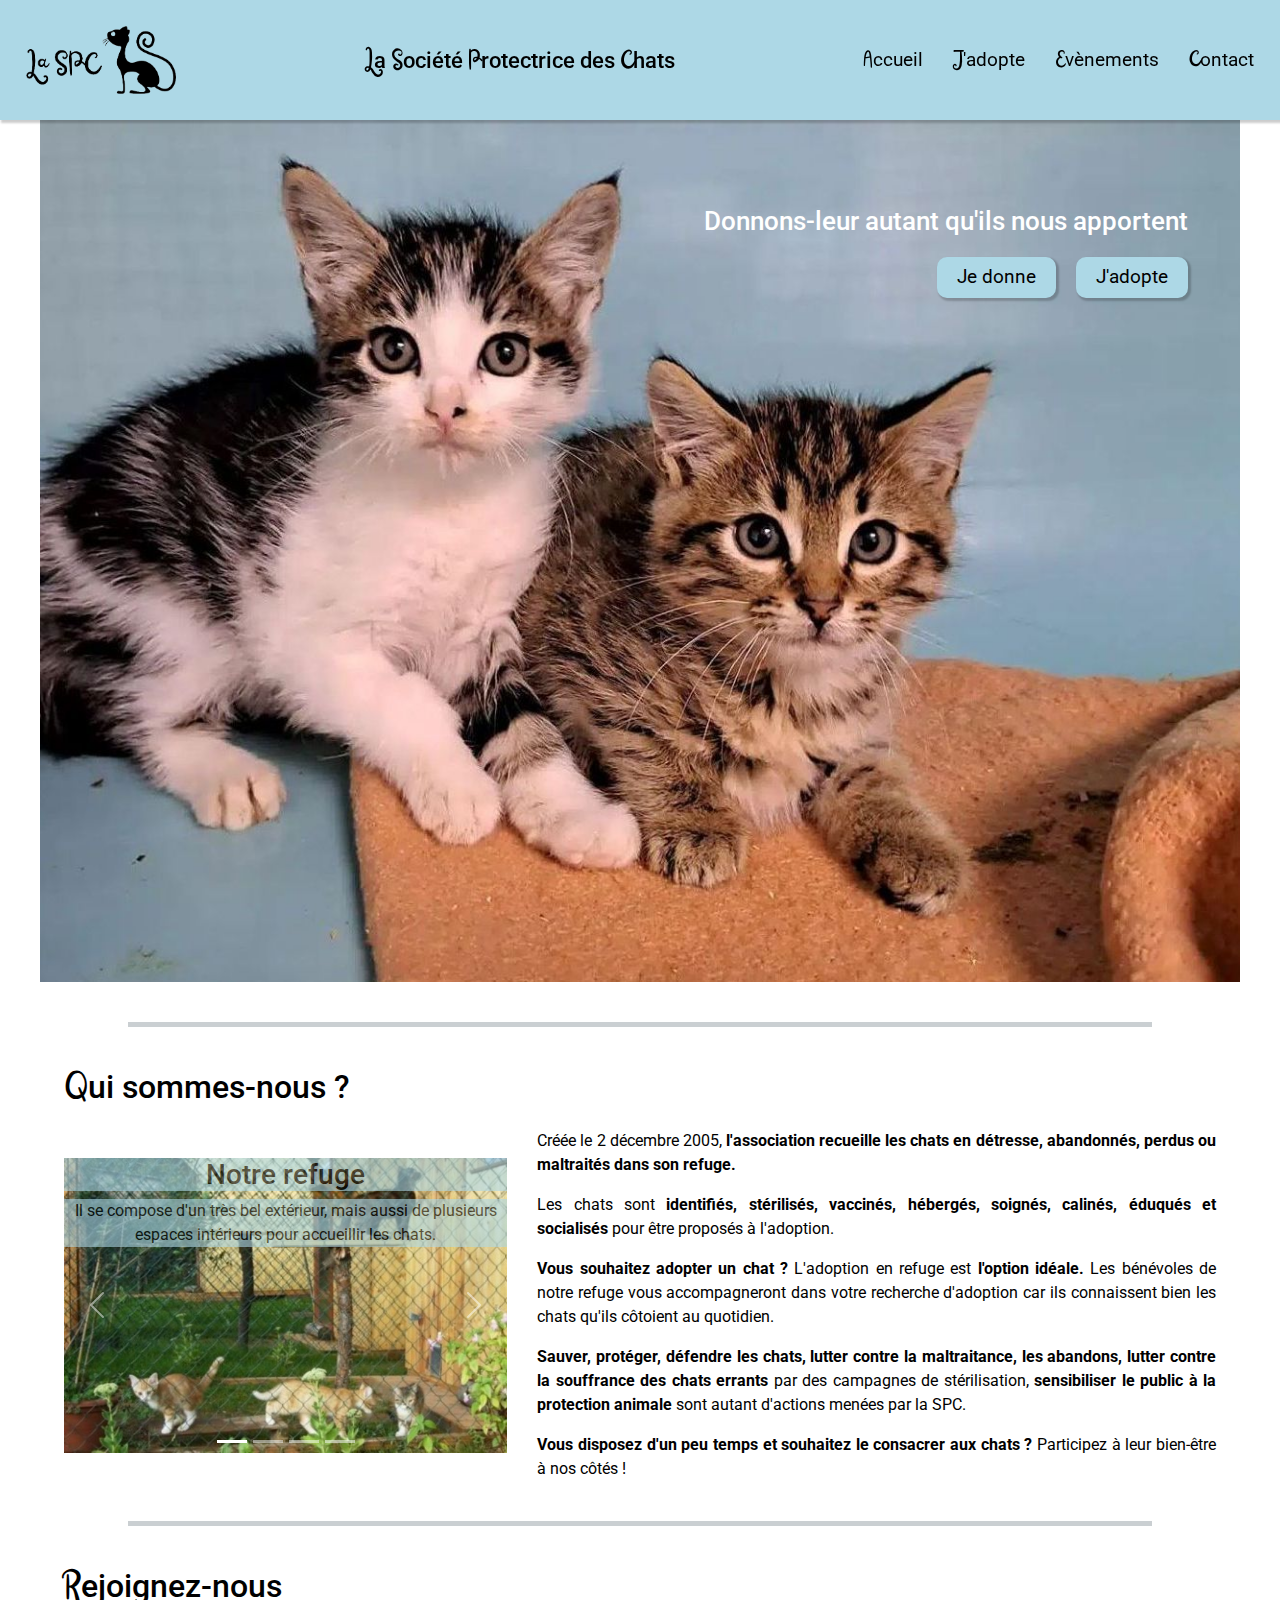
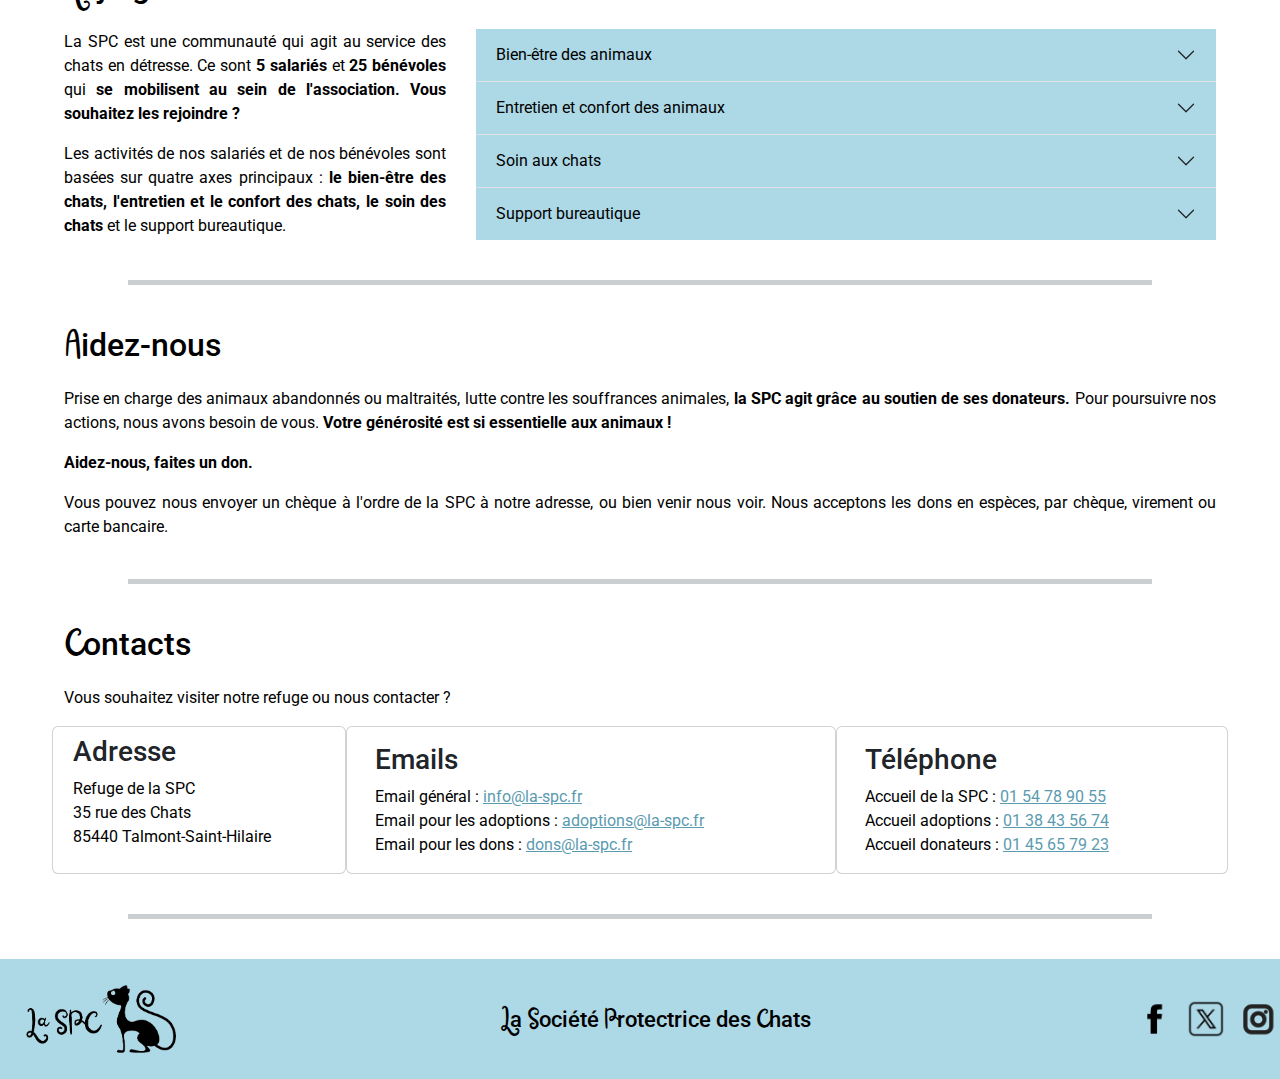
<file: index.html>
<!DOCTYPE html>
<html lang="fr-FR">
  <head>     
    <meta charset="UTF-8">
    <meta name="viewport" content="width=device-width, initial-scale=1.0">
    <title>La société protectrice des chats</title>
    <link rel="stylesheet" type="text/css" href="assets/css/bootstrap.min.css">
    <link rel="stylesheet" type="text/css" href="assets/css/style.css"> 
    <link rel="preconnect" href="https://fonts.googleapis.com">
    <link rel="preconnect" href="https://fonts.gstatic.com" crossorigin>
    <link href="https://fonts.googleapis.com/css2?family=Roboto&display=swap" rel="stylesheet">
  </head>
  <body class="w-100">
    <!-- Start header -->
    <header class="sticky-top">
      <div class="spc-banner">
        <img class="logo" src="assets/img/logo.png" alt="logo de l'association La SPC"/>
        <!-- Stylised brand -->
        <h1 class="brand"><span class="font-railey">L</span>a <span class="font-railey">S</span>ociété <span class="font-railey">P</span>rotectrice des <span class="font-railey">C</span>hats</h1>
        <!-- navigation bar-->
        <nav>
          <ul class="header__container-links">
            <li><a class="link" href="index.html"><span class="font-railey">A</span>ccueil</a></li>
            <li><a class="link" href="adoption.html"><span class="font-railey">J</span>'adopte</a></li> 
            <li><a class="link" href="events.html"><span class="font-railey">E</span>vènements</a></li> 
            <li><a class="link" href="#contact"><span class="font-railey">C</span>ontact</a></li> 
          </ul>
        </nav>
      </div>                    
    </header>    

    <main>
      <!-- presentation section  -->
      <section> 
        <div class="presentation">
          <img class="presentation__image" src="assets/img/chats-adoptables.jpg" alt="photo de deux chats"/>
          <div class="presentation__container">
            <h2 class="presentation__title text-right">Donnons-leur autant qu'ils nous apportent</h2>
            <div class="presentation__container-links">
              <a class="spc-button" href="#don">Je donne</a>
              <a class="spc-button" href="adoption.html">J'adopte</a>
            </div>
          </div>
        </div>
      </section>

      <div class="hr"></div>

      <!-- who are we section  -->
      <section class="section-style">
        <h2 class="title2-style"><span class="font-railey">Q</span>ui sommes-nous ?</h2>
        <div class="flex-style">
          <!-- carousel -->
          <div id="index-carousel" class="carousel slide carousel-fade" data-bs-ride="carousel">
            <div class="carousel-indicators mb-0">
              <button type="button" data-bs-target="#index-carousel" data-bs-slide-to="0" class="active"
                  aria-current="true" aria-label="Diapo 1">
              </button>
              <button type="button" data-bs-target="#index-carousel" data-bs-slide-to="1"
                  aria-label="Diapo 2">
              </button>
              <button type="button" data-bs-target="#index-carousel" data-bs-slide-to="2"
                  aria-label="Diapo 3">
              </button>
              <button type="button" data-bs-target="#index-carousel" data-bs-slide-to="3"
                  aria-label="Diapo 4">
              </button>
            </div>
            <div class="carousel-inner">
              <div class="carousel-item active" data-bs-interval="8000">
                <img src="assets/img/refuge.jpg" class="d-block w-100" alt="photo du refuge">
                <div class="carousel-caption d-block">
                  <h3 class="carousel__text-style">Notre refuge</h3>
                  <p class="carousel__text-style visibility">
                    Il se compose d'un très bel extérieur, mais aussi de plusieurs espaces intérieurs 
                    pour accueillir les chats.
                  </p>
                </div>
              </div>

              <div class="carousel-item" data-bs-interval="8000">
                <img src="assets/img/olympe.jfif" class="d-block w-100" alt="photo d'Olympe, un chat à adopter">
                <div class="carousel-caption d-block">
                  <h3 class="carousel__text-style">Olympe, chat de 5 mois à adopter</h3>
                  <p class="carousel__text-style visibility">
                    Venez découvrir nos adorables chats qui ne demandent qu'à trouver une nouvelle famille.
                  </p>
                </div>
              </div>
            
              <div class="carousel-item" data-bs-interval="8000">
                <img src="assets/img/veterinaire.jpg" class="d-block w-100" alt="photo du vétérinaire du refuge">
                <div class="carousel-caption d-block">
                  <h3 class="carousel__text-style">Les soins vétérinaires</h3>
                  <p class="carousel__text-style visibility">
                    Nos chats sont vaccinés, stérilisés, soignés. Leur santé est contrôlée régulièrement.
                  </p>
                </div>
              </div>

              <div class="carousel-item" data-bs-interval="8000">
                <img src="assets/img/soigneuse.jpg" class="d-block w-100" alt="photo d'une soigneuse au refuge">
                <div class="carousel-caption d-block">
                  <h3 class="carousel__text-style">Venez nous rejoindre</h3>
                  <p class="carousel__text-style visibility">
                    Vous êtes passionné par les chats et aimez vous en occuper. N'hésitez pas à postuler pour compléter notre équipe. 
                  </p>
                </div>
              </div>
            </div>

            <button class="carousel-control-prev" type="button" data-bs-target="#index-carousel" data-bs-slide="prev">
              <span class="carousel-control-prev-icon" aria-hidden="true"></span>
              <span class="visually-hidden">Previous</span>
            </button>	
            <button class="carousel-control-next" type="button" data-bs-target="#index-carousel" data-bs-slide="next">
              <span class="carousel-control-next-icon" aria-hidden="true"></span>
              <span class="visually-hidden">Next</span>
            </button>
          </div>
          <!-- in row : left text of the carousel -->
          <div>
            <p>
              Créée le 2 décembre 2005, <b>l'association recueille les chats en détresse, 
              abandonnés, perdus ou maltraités dans son refuge.</b>
            </p> 
            <p>
              Les chats sont <b>identifiés, stérilisés, vaccinés, hébergés, soignés, calinés, 
              éduqués et socialisés</b> pour être proposés à l'adoption.
            </p>
            <p>
              <b>Vous souhaitez adopter un chat ? </b>L'adoption en refuge est <b>l'option idéale.</b> Les bénévoles de notre refuge vous accompagneront dans votre recherche 
              d'adoption car ils connaissent bien les chats qu'ils côtoient au quotidien.
            </p>
            <p>
              <b>Sauver, protéger, défendre les chats, lutter contre la maltraitance, les abandons, 
              lutter contre la souffrance des chats errants</b> par des campagnes de stérilisation, 
              <b>sensibiliser le public à la protection animale</b> sont autant d'actions menées par la SPC.     
            </p>
            <p  class="mb-0">
              <b>Vous disposez d'un peu temps et souhaitez le consacrer aux chats ?</b> 
              Participez à leur bien-être à nos côtés !
            </p>
          </div>
        </div>
      </section>

      <div class="hr"></div>

      <!-- join us section -->
      <section class="section-style join-us">
        <h2 class="title2-style"><span class="font-railey">R</span>ejoignez-nous</h2>
        <div class="flex-style">
          <!-- in row : right text of the accordion -->
          <div class="join-us__container-text">
            <p>
              La SPC est une communauté qui agit au service des chats en détresse.
              Ce sont <b>5 salariés</b> et <b>25 bénévoles</b> qui <b>se mobilisent au sein de l'association.</b> 
              <b>Vous souhaitez les rejoindre ?</b>
            </p>
            <p class="mb-0">Les activités de nos salariés et de nos bénévoles sont basées sur quatre axes principaux :
              <b>le bien-être des chats, l'entretien et le confort des chats, 
              le soin des chats </b> et le support bureautique.</p>
          </div>
          <!-- accordion -->
          <div class="container accordion__container p-0">
            <div class="accordion w-100 accordion-flush" id="accordion">
              <div class="accordion-item">
                <h2 class="accordion-header" id="titre1">
                  <button class="accordion-button collapsed" type="button" data-bs-toggle="collapse"
                    data-bs-target="#collapse1" aria-expanded="false" aria-controls="collapse1">
                    Bien-être des animaux
                  </button>
                </h2>
                <div id="collapse1" class="accordion-collapse collapse" aria-labelledby="titre1" data-bs-parent="#accordion">
                  <div class="accordion-body px-0"> 
                    Au refuge, le salarié ou le bénévole participe à favoriser le bien-être et la socialisation 
                    des chats dans l'objectif de l'adoption :
                    <ul>
                      <li class="mb-2">- il essaye de créer un lien apaisant en s'adaptant aux comportements de chaque chat.</li>
                      <li class="mb-2">- il favorise la socialisation des plus timides.</li>
                      <li class="mb-4">- il caresse, brosse, joue avec les chats des chatteries.</li>
                    </ul>
                    Le salarié ou le bénévole participe aussi à favoriser le bien-être des chats hors refuge :
                    <ul>
                      <li class="mb-2">- il accompagne des transferts de chats.</li>
                      <li class="mb-2">- il participe à l'identification et à la stérilisation des chats errants.</li>
                      <li>- il réalise des visites post-adoptions pour s'assurer des bonnes conditions 
                        de vie des chats adoptés à la SPC.</li>
                    </ul>
                  </div>
                </div>
              </div>
              <div class="accordion-item">
                <h2 class="accordion-header" id="titre2">
                  <button class="accordion-button collapsed" type="button" data-bs-toggle="collapse"
                    data-bs-target="#collapse2" aria-expanded="false" aria-controls="collapse2">
                    Entretien et confort des animaux
                  </button>
                </h2>
                <div id="collapse2" class="accordion-collapse collapse" aria-labelledby="titre2" data-bs-parent="#accordion">
                  <div class="accordion-body px-0">
                    Le salarié ou le bénévole aide à l'entretien des lieux de vie des chats pour contribuer à leur bien-être et bénéficier d'espaces propres pour accueillir le public. 
                    <ul>
                      <li class="mb-2">- il nettoie et désinfecte les chatteries et infirmeries (nettoyage et désinfection des bacs litières, des gamelles, des étagères, des linges, des sols et murs).</li>
                      <li class="mb-2">- il nourrit et surveille l'état de santé des chats.</li>
                      <li>- il respecte les procédures sanitaires et de sécurité.</li>
                    </ul>
                  </div>
                </div>
              </div>
              <div class="accordion-item">
                <h2 class="accordion-header" id="titre3">
                  <button class="accordion-button collapsed" type="button" data-bs-toggle="collapse"
                    data-bs-target="#collapse3" aria-expanded="false" aria-controls="collapse3">
                    Soin aux chats
                  </button>
                </h2>
                <div id="collapse3" class="accordion-collapse collapse" aria-labelledby="titre3" data-bs-parent="#accordion">
                  <div class="accordion-body px-0">
                    Le vétérinaire, salarié de l'association, assure et suit les soins des animaux pris en charge par la SPC.
                    <ul>
                      <li class="mb-2">- il établit le diagnostic des chats en apportant son expertise métier.</li>
                      <li class="mb-2">- il prévient et soigne les maladies des chats.</li>
                      <li class="mb-4">- il suit et veille à la santé des animaux.</li>
                    </ul>
                    L'assistant vétérinaire accompagne le vétérinaire dans ses activités et participe à la bonne gestion du refuge de la SPC.
                    <ul>
                      <li class="mb-2">- il aide aux soins prodigués par le vétérinaire.</li>
                      <li class="mb-2">- il s'assure de la bonne application des règles d'hygiène et de sécurité.</li>
                      <li>- il participe à l'accueil et à la gestion administrative du refuge.</li>
                    </ul>
                  </div>
                </div>
              </div>
              <div class="accordion-item">
                <h2 class="accordion-header" id="titre4">
                  <button class="accordion-button collapsed" type="button" data-bs-toggle="collapse"
                    data-bs-target="#collapse4" aria-expanded="false" aria-controls="collapse4">
                    Support bureautique
                  </button>
                </h2>
                <div id="collapse4" class="accordion-collapse collapse" aria-labelledby="titre4" data-bs-parent="#accordion">
                  <div class="accordion-body px-0">
                    Le salarié ou le bénévole réalise les tâches d'accueil téléphonique 
                    et physique, il participe au quotidien administratif du refuge. 
                    <ul>
                      <li class="mb-2">- il accueille, renseigne et/ou oriente les visiteurs, adoptants.</li>
                      <li class="mb-2">- il saisit les informations dans le logiciel interne.</li>
                      <li>- il traite les courriers</li>
                    </ul>
                  </div>
                </div>
              </div>
            </div>
          </div>
        </div>
      </section>

      <div class="hr"></div>

      <!-- help us section -->
      <section class="section-style">
        <h2 id="don" class="title2-style"><span class="font-railey">A</span>idez-nous</h2>
        <div>
          <p>
            Prise en charge des animaux abandonnés ou maltraités, lutte contre les souffrances animales,
            <b>la SPC agit grâce au soutien de ses donateurs.</b> Pour poursuivre nos actions, nous avons besoin de vous.<b> Votre générosité est si essentielle aux animaux !</b>
          </p>
          <p><b>Aidez-nous, faites un don.</b></p>
          <p>
            Vous pouvez nous envoyer un chèque à l'ordre de la SPC à notre adresse, ou bien venir nous voir. 
            Nous acceptons les dons en espèces, par chèque, virement ou carte bancaire.
          </p>
        </div> 
      </section>

      <div class="hr"></div>

      <!-- contact section -->
      <section class="section-style">
        <h2 id="contact" class="title2-style"><span class="font-railey">C</span>ontacts</h2>
        <div>
          <p>
            Vous souhaitez visiter notre refuge ou nous contacter ? 
          </p>
          <div class="row">
            <div class="card col-lg-3">
              <div class="card-body p-2">
                <h3 class="card-title">Adresse</h3>
                <p class="card-text without-justification">Refuge de la SPC<br>
                  35 rue des Chats<br>
                  85440 Talmont-Saint-Hilaire
                </p>
              </div>
            </div>
            <div class="card col-lg-5">
              <div class="card-body">
                <h3 class="card-title">Emails</h3>
                <p class="card-text without-justification">Email général : <a class="text-nowrap underlined_link" href="mailto:info@la-spc.fr">info@la-spc.fr</a><br>
                  Email pour les adoptions : <a class="text-nowrap underlined_link" href="mailto:adoptions@la-spc.fr">adoptions@la-spc.fr</a><br>
                  Email pour les dons : <a class="text-nowrap underlined_link" href="mailto:dons@la-spc.fr">dons@la-spc.fr</a>
                </p>
              </div>
            </div>
            <div class="card col-lg-4">
              <div class="card-body">
                <h3 class="card-title">Téléphone</h3>
                <p class="card-text without-justification">Accueil de la SPC : <a class="text-nowrap underlined_link" href="tel:+33154789055">01 54 78 90 55</a><br>
                  Accueil adoptions : <a class="text-nowrap underlined_link" href="tel:+33138435674">01 38 43 56 74</a><br>
                  Accueil donateurs : <a class="text-nowrap underlined_link" href="tel:+331145657923">01 45 65 79 23</a>
                </p>
              </div>
            </div>
          </div>
        </div>
      </section>

      <div class="hr"></div>

    </main>

    <!-- Footer -->
     <footer>
      <div class="spc-banner">
        <img class="logo" src="assets/img/logo.png" alt="logo de l'association La SPC"/>
        <h1 class="brand"><span class="font-railey">L</span>a <span class="font-railey">S</span>ociété <span class="font-railey">P</span>rotectrice des <span class="font-railey">C</span>hats</h1>
        <div class="footer__container-links">
          <a class="link" target="_blank" href="https://facebook.com/"><img class="spc-icon" src="assets/img/fb.png" alt="logo de facebook"></a>
          <a class="link" target="_blank" href="https://twitter.com/"><img class="spc-icon" src="assets/img/x.png" alt="logo de X"></a>
          <a class="link" target="_blank" href="https://www.instagram.com/"><img class="spc-icon" src="assets/img/instagram.png" alt="logo d'instagram"></a>
      </div>
      </div> 
    </footer>                    
    <script src="assets/js/bootstrap.bundle.min.js"></script>
  </body>
</html>
</file>
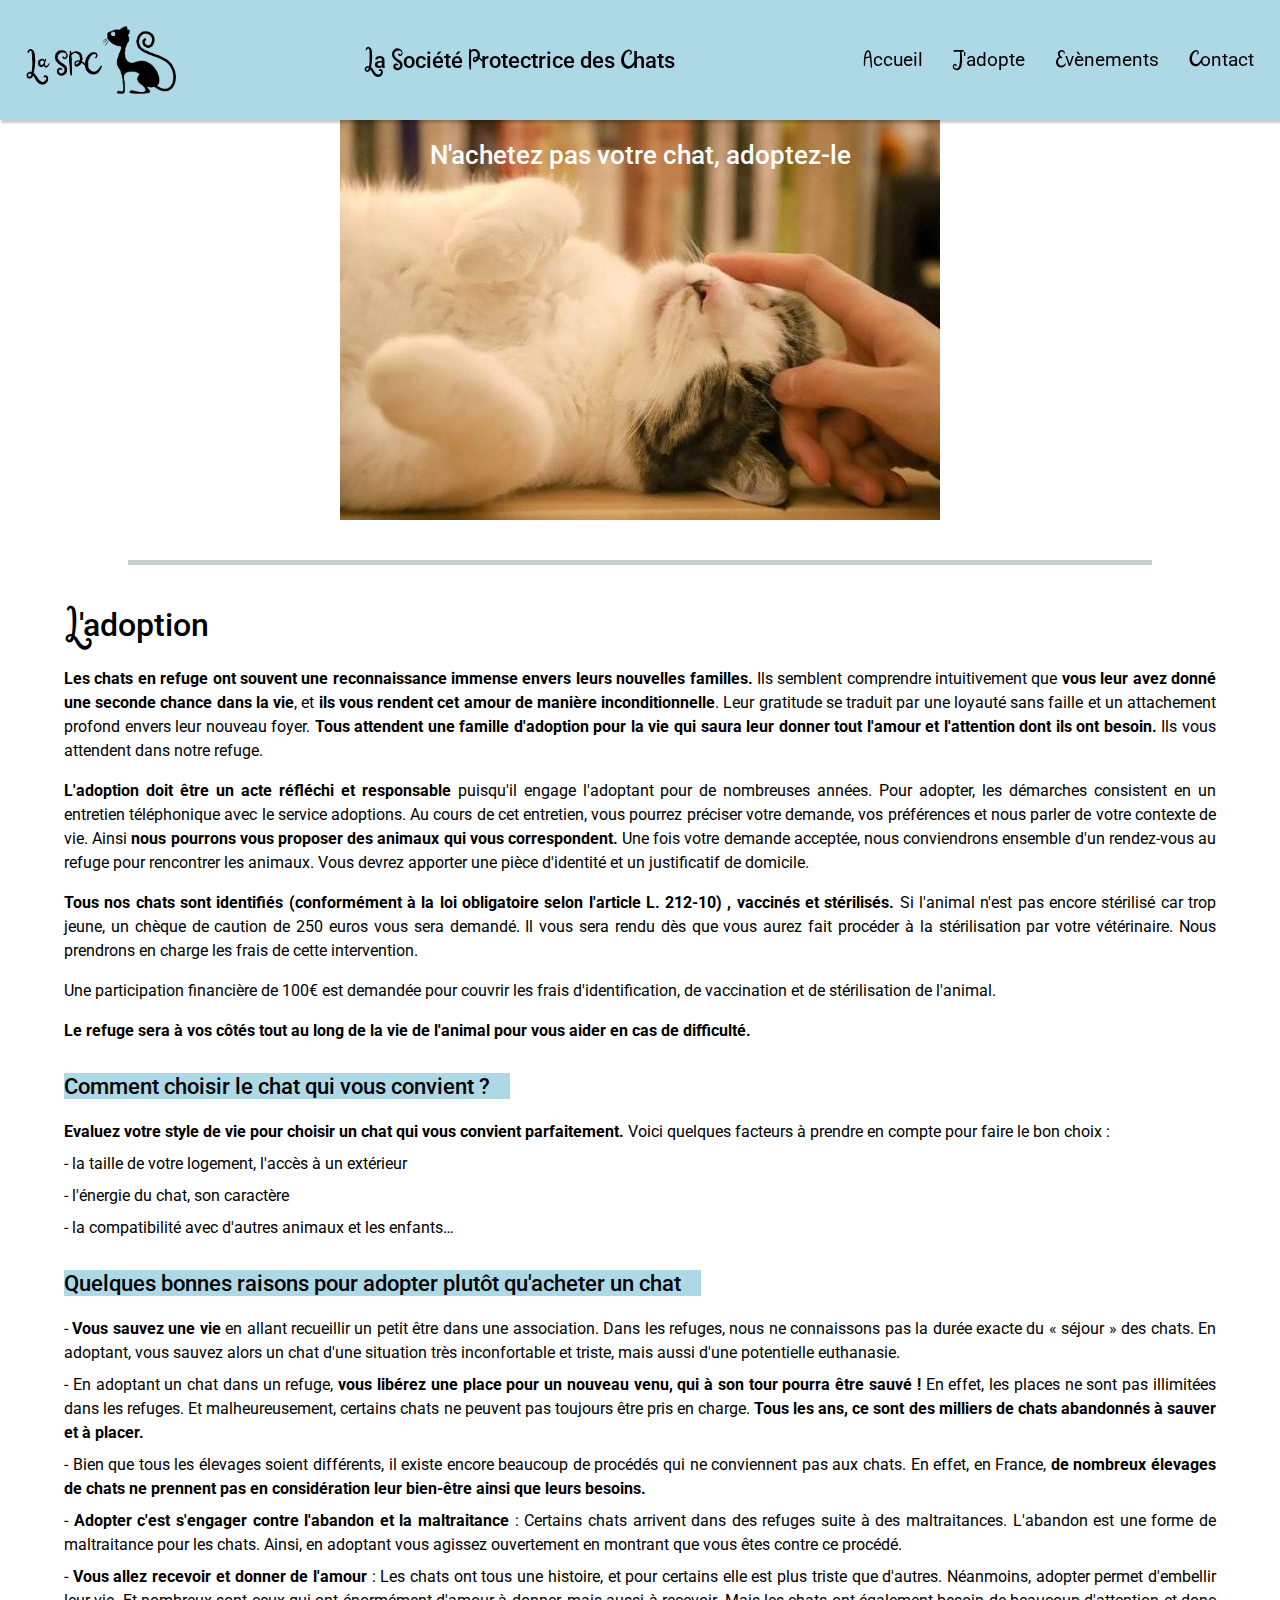
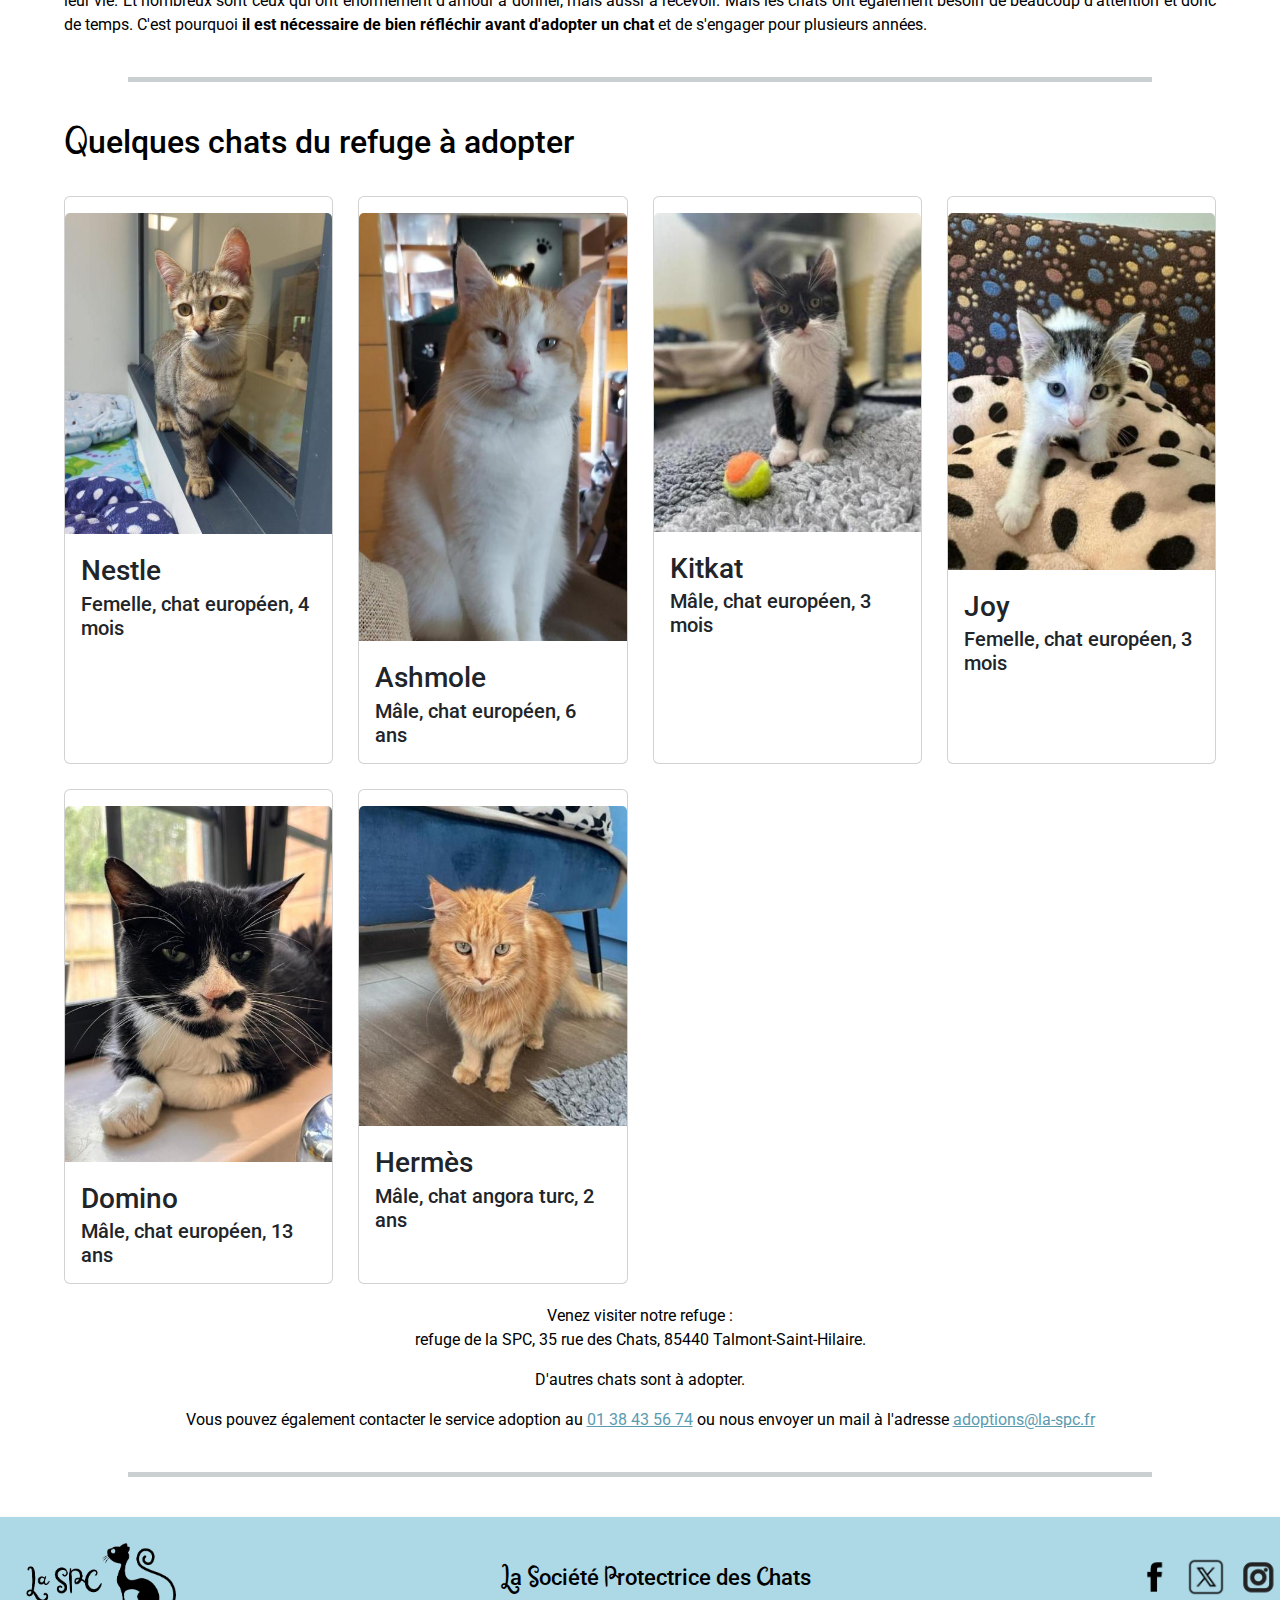
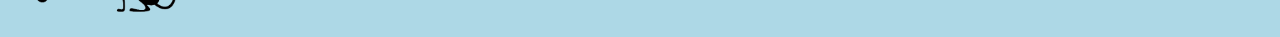
<file: adoption.html>
<!DOCTYPE html>
<html lang="fr-FR">
  <head>
    <meta charset="UTF-8">
    <meta name="viewport" content="width=device-width, initial-scale=1.0">
    <title>Adoption</title>
    <link rel="stylesheet" type="text/css" href="assets/css/bootstrap.min.css">
    <link rel="stylesheet" type="text/css" href="assets/css/style.css"> 
    <link rel="preconnect" href="https://fonts.googleapis.com">
    <link rel="preconnect" href="https://fonts.gstatic.com" crossorigin>
    <link href="https://fonts.googleapis.com/css2?family=Roboto&display=swap" rel="stylesheet">
  </head>
  <body class="w-100">
    <!-- Start header -->
    <header class="sticky-top">
      <div class="spc-banner">
        <img class="logo" src="assets/img/logo.png" alt="logo de l'association La SPC"/>
        <!-- Stylised brand -->
        <h1 class="brand"><span class="font-railey">L</span>a <span class="font-railey">S</span>ociété <span class="font-railey">P</span>rotectrice des <span class="font-railey">C</span>hats</h1>
        <!-- navigation bar-->
        <nav>
          <ul class="header__container-links">
            <li><a class="link" href="index.html"><span class="font-railey">A</span>ccueil</a></li>
            <li><a class="link" href="adoption.html"><span class="font-railey">J</span>'adopte</a></li> 
            <li><a class="link" href="events.html"><span class="font-railey">E</span>vènements</a></li> 
            <li><a class="link" href="index.html#contact"><span class="font-railey">C</span>ontact</a></li> 
          </ul>
        </nav>
      </div>                    
    </header>  
    <!-- End header -->   


    <!-- Start main -->
    <main>

      <!-- presentation : adoption -->
      <section> 
        <div class="presentation-adoption">
          <img class="presentation-adoption__image" src="assets/img/personne-caressant-un-chat.jpg" alt="photo d'une personne caressant un chat"/>
          <div class="presentation-adoption__container">
            <h2 class="presentation__title text-center">N'achetez pas votre chat, adoptez-le</h2>
          </div>
        </div>
      </section>

      <div class="hr"></div>

      <!-- introduction -->
      <section class="section-style">
        <h2 class="title2-style"><span class="font-railey">L</span>'adoption</h2>
        <div >
          <p>
            <b>Les chats en refuge ont souvent une reconnaissance immense envers leurs nouvelles familles.</b> 
            Ils semblent comprendre intuitivement que <b>vous leur avez donné une seconde chance dans la vie</b>, 
            et <b>ils vous rendent cet amour de manière inconditionnelle</b>. Leur gratitude se traduit par une loyauté 
            sans faille et un attachement profond envers leur nouveau foyer. <b>Tous attendent une famille d'adoption 
            pour la vie qui saura leur donner tout l'amour et l'attention dont ils ont besoin.</b> 
            Ils vous attendent dans notre refuge.
          </p>
          <p>
            <b>L'adoption doit être un acte réfléchi et responsable</b> puisqu'il engage l'adoptant pour de nombreuses années. Pour adopter, 
            les démarches consistent en un entretien téléphonique avec le service adoptions. Au cours de cet entretien, vous pourrez préciser votre demande, 
            vos préférences et nous parler de votre contexte de vie. Ainsi <b>nous pourrons vous proposer 
            des animaux qui vous correspondent.</b> Une fois votre demande acceptée, nous conviendrons ensemble d'un rendez-vous 
            au refuge pour rencontrer les animaux. Vous devrez apporter une pièce d'identité et un justificatif de domicile.
          </p>
          <p>
            <b>Tous nos chats sont identifiés (conformément à la loi obligatoire selon l'article L. 212-10) , vaccinés et stérilisés.</b> 
            Si l'animal n'est pas encore stérilisé car trop jeune, 
            un chèque de caution de 250 euros vous sera demandé. 
            Il vous sera rendu dès que vous aurez fait procéder à la stérilisation par votre vétérinaire. 
            Nous prendrons en charge les frais de cette intervention.
          </p>
          <p> 
            Une participation financière de 100€ est demandée pour couvrir les frais d'identification, 
            de vaccination et de stérilisation de l'animal.
          </p>
          <p>
            <b>Le refuge sera à vos côtés tout au long de la vie de l'animal pour vous aider en cas de difficulté.</b>
          </p>

          <h3 class="title3-style"><span class="title3-background-color">Comment choisir le chat qui vous convient ?</span></h3>
          <p class="mb-2">
            <b>Evaluez votre style de vie pour choisir un chat qui vous convient parfaitement.</b> Voici quelques facteurs à prendre en compte pour faire le bon choix :
          </p>
          <ul>
            <li class="mb-2">- la taille de votre logement, l'accès à un extérieur</li>
            <li class="mb-2">- l'énergie du chat, son caractère</li>
            <li>- la compatibilité avec d'autres animaux et les enfants…</li>
          </ul>

          <h3 class="title3-style"><span class="title3-background-color">Quelques bonnes raisons pour adopter plutôt qu'acheter un chat</span></h3>
          <ul>
            <li class="mb-2">
              - <b>Vous sauvez une vie</b> en allant recueillir un petit être dans une association. 
              Dans les refuges, nous ne connaissons pas la durée exacte du « séjour » des chats. 
              En adoptant, vous sauvez alors un chat d'une situation très inconfortable et triste, mais aussi d'une potentielle euthanasie. 
            </li>
            <li class="mb-2"> 
              - En adoptant un chat dans un refuge, <b>vous libérez une place pour 
              un nouveau venu, qui à son tour pourra être sauvé !</b> 
              En effet, les places ne sont pas illimitées dans les refuges. 
              Et malheureusement, certains chats ne peuvent pas toujours être pris 
              en charge.<b> Tous les ans, ce sont des milliers de chats abandonnés à sauver et à placer. </b>
            </li>
            <li class="mb-2">
              - Bien que tous les élevages soient différents, il existe encore beaucoup de procédés qui ne conviennent pas aux chats. 
              En effet, en France, <b>de nombreux élevages de chats ne prennent pas en considération leur bien-être ainsi que leurs besoins.</b> 
            </li> 
            <li class="mb-2">
              - <b>Adopter c'est s'engager contre l'abandon et la maltraitance</b> : Certains chats arrivent dans des refuges 
              suite à des maltraitances. L'abandon est une forme de maltraitance pour les chats. 
              Ainsi, en adoptant vous agissez ouvertement en montrant que vous êtes contre ce procédé.
            </li>
            <li>
              - <b>Vous allez recevoir et donner de l'amour</b> : Les chats ont tous une histoire, et pour certains elle est plus triste 
              que d'autres. Néanmoins, adopter permet d'embellir leur vie. Et nombreux sont ceux qui ont énormément d'amour à donner, 
              mais aussi à recevoir. Mais les chats ont également besoin de beaucoup 
              d'attention et donc de temps. C'est pourquoi <b>il est nécessaire de bien réfléchir avant 
              d'adopter un chat</b> et de s'engager pour plusieurs années.
            </li>  
          </ul>
        </div>
      </section>

      <div class="hr" id="adoptable-cats"></div>

      <!-- Adoption -->
      <section class="section-style">
        <h2 class="title2-style"><span class="font-railey">Q</span>uelques chats du refuge à adopter</h2>
        <div class= "cards-grid">
          <!-- First -->
          
          <div class="card pt-3">
            <a class="cat-link" href="nestle.html"><img src="assets/img/nestle.jpg" class="card-img-top img-cat max-width-300 m-auto" alt="photo de Nestle">
              <div class="cat-info max-width-300 m-auto">
                Cliquez sur l'image pour voir les informations détaillées sur Nestle
              </div>
            </a>
            <div class="card-body text-center">
              <h3 class="card-title mt-1">Nestle</h3>
              <h5 class="card-subtitle without-justification">Femelle, chat européen, 4 mois</h5>  
            </div>
          </div>
          <!-- second -->
          <div class="card pt-3">
            <a class="cat-link" href="ashmole.html"><img src="assets/img/ashmole.jpg" class="card-img-top img-cat max-width-300 m-auto" alt="photo d'Ashmole">
              <div class="cat-info max-width-300 m-auto">Cliquez sur l'image pour voir les informations détaillées sur Ashmole
              </div>
            </a>
            <div class="card-body">
              <h3 class="card-title mt-1">Ashmole</h3>
              <h5 class="card-subtitle without-justification">Mâle, chat européen, 6 ans</h5>        
            </div>
          </div>
          <!-- third -->
          <div class="card pt-3">
            <a class="cat-link" href="kitkat.html"><img src="assets/img/kitkat.jpg" class="card-img-top img-cat max-width-300 m-auto" alt="photo de Kitkat">
              <div class="cat-info max-width-300 m-auto">Cliquez sur l'image pour voir les informations détaillées sur Kitkat
              </div>
            </a> 
            <div class="card-body">
              <h3 class="card-title mt-1">Kitkat</h3>
              <h5 class="card-subtitle without-justification">Mâle, chat européen, 3 mois</h5>      
            </div>
          </div>
          <!-- fourth -->
          <div class="card pt-3">
            <a class="cat-link" href="joy.html">
              <img src="assets/img/joy.jpg" class="card-img-top img-cat max-width-300 m-auto" alt="photo de Joy">
              <div class="cat-info max-width-300 m-auto">
                Cliquez sur l'image pour voir les informations détaillées sur Joy
              </div>
            </a>
            <div class="card-body">
              <h3 class="card-title mt-1">Joy</h3>
              <h5 class="card-subtitle without-justification">Femelle, chat européen, 3 mois</h5>        
            </div>
          </div>
          <!-- Fifth -->
          <div class="card pt-3">
            <a class="cat-link" href="domino.html">
              <img src="assets/img/domino.jpg" class="card-img-top img-cat max-width-300 m-auto" alt="photo de Domino">
              <div class="cat-info max-width-300 m-auto">
                Cliquez sur l'image pour voir les informations détaillées sur Domino
              </div>
            </a>
            <div class="card-body">
              <h3 class="card-title mt-1">Domino</h3>
              <h5 class="card-subtitle without-justification">Mâle, chat européen, 13 ans</h5>       
            </div>
          </div>
          <!-- sixth -->
          <div class="card pt-3">
            <a class="cat-link" href="hermes.html">
              <img src="assets/img/hermes.jpg" class="card-img-top img-cat max-width-300 m-auto" alt="photo d'Hermès">
              <div class="cat-info max-width-300 m-auto">
                Cliquez sur l'image pour voir les informations détaillées sur Hermès
              </div>
            </a>
            <div class="card-body">
              <h3 class="card-title mt-1">Hermès</h3>
              <h5 class="card-subtitle without-justification">Mâle, chat angora turc, 2 ans</h5>          
            </div>
          </div>
        </div>
        <p class="text-center">Venez visiter notre refuge : <br><span class="text-nowrap">refuge de la SPC,</span> <span class="text-nowrap">35 rue des Chats,</span> <span class="text-nowrap">85440 Talmont-Saint-Hilaire.</span></p>
        <p class="text-center">D'autres chats sont à adopter.</p> 
        <p class="text-center">Vous pouvez également contacter le service adoption au <a class="text-nowrap underlined_link" href="tel:+33138435674">01 38 43 56 74</a>
          ou nous envoyer un mail à l'adresse <a class="text-nowrap underlined_link" href="mailto:adoptions@la-spc.fr">adoptions@la-spc.fr</a>
        </p>
      </section>

      <div class="hr"></div>
    </main>
    
    <!-- Footer -->
    <footer>
      <div class="spc-banner">
        <img class="logo" src="assets/img/logo.png" alt="logo de l'association La SPC"/>
        <h1 class="brand"><span class="font-railey">L</span>a <span class="font-railey">S</span>ociété <span class="font-railey">P</span>rotectrice des <span class="font-railey">C</span>hats</h1>
        <div class="footer__container-links">
          <a class="link" target="_blank" href="https://facebook.com/"><img class="spc-icon" src="assets/img/fb.png" alt="logo de facebook"></a>
          <a class="link" target="_blank" href="https://twitter.com/"><img class="spc-icon" src="assets/img/x.png" alt="logo de X"></a>
          <a class="link" target="_blank" href="https://www.instagram.com/"><img class="spc-icon" src="assets/img/instagram.png" alt="logo d'instagram"></a>
      </div>
      </div> 
    </footer>                  
    <script src="assets/js/bootstrap.bundle.min.js"></script>
  </body>
</html>
</file>
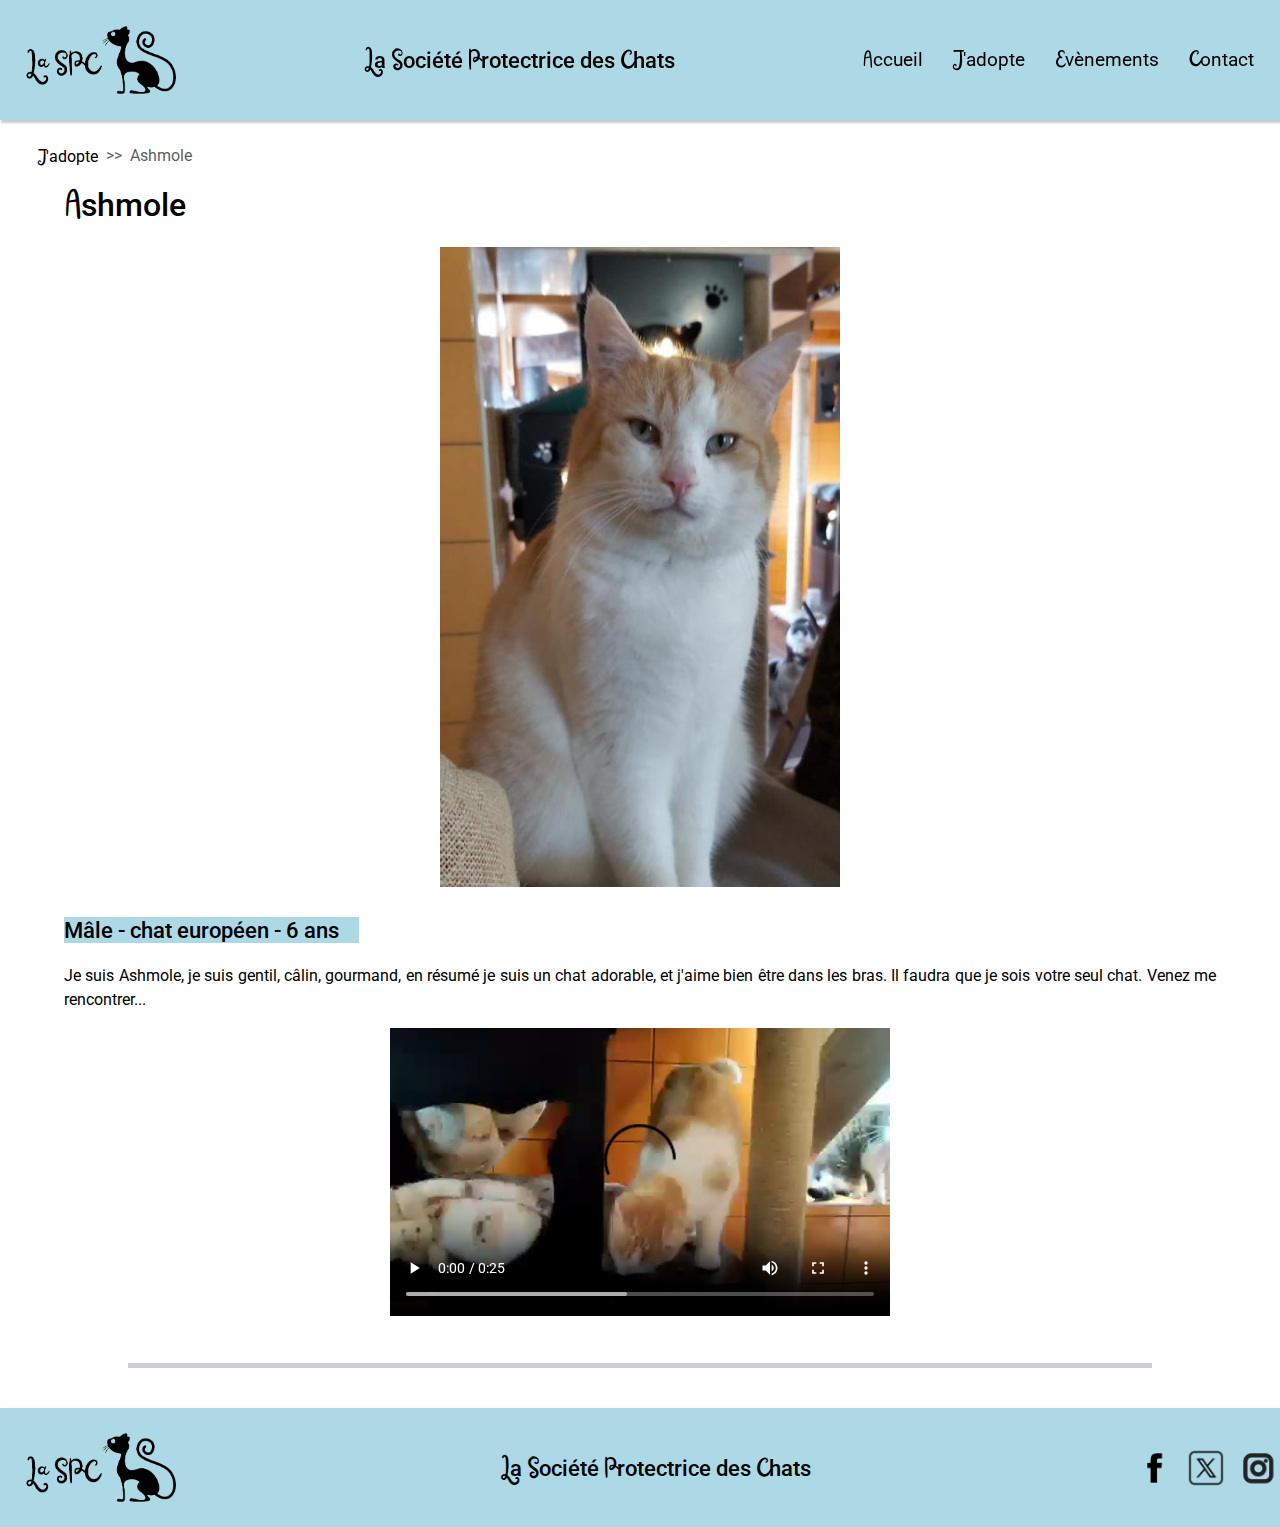
<file: ashmole.html>
<!DOCTYPE html>
<html lang="fr-FR">
  <head>
    <meta charset="UTF-8">
    <meta name="viewport" content="width=device-width, initial-scale=1.0">
    <title>Ashmole</title>
    <link rel="stylesheet" type="text/css" href="assets/css/bootstrap.min.css">
    <link rel="stylesheet" type="text/css" href="assets/css/style.css"> 
    <link rel="preconnect" href="https://fonts.googleapis.com">
    <link rel="preconnect" href="https://fonts.gstatic.com" crossorigin>
    <link href="https://fonts.googleapis.com/css2?family=Roboto&display=swap" rel="stylesheet">
  </head>
 
  <body class="w-100">
    <!-- Start header -->
    <header class="sticky-top">
      <div class="spc-banner">
        <img class="logo" src="assets/img/logo.png" alt="logo de l'association La SPC"/>
        <!-- Stylised brand -->
        <h1 class="brand"><span class="font-railey">L</span>a <span class="font-railey">S</span>ociété <span class="font-railey">P</span>rotectrice des <span class="font-railey">C</span>hats</h1>
        <!-- navigation bar-->
        <nav>
          <ul class="header__container-links">
            <li><a class="link" href="index.html"><span class="font-railey">A</span>ccueil</a></li>
            <li><a class="link" href="adoption.html"><span class="font-railey">J</span>'adopte</a></li> 
            <li><a class="link" href="events.html"><span class="font-railey">E</span>vènements</a></li> 
            <li><a class="link" href="index.html#contact"><span class="font-railey">C</span>ontact</a></li> 
          </ul>
        </nav>
      </div>                    
    </header>  
    <!-- End header -->   

    <!-- breadcrumb -->
    <nav class="mt-4 breadcrumb-nav" aria-label="breadcrumb" style="--bs-breadcrumb-divider:'>>';">
      <ol class="breadcrumb">
          <li class="breadcrumb-item"><a class="link" href="adoption.html#adoptable-cats"><span class="font-railey">J</span>'adopte</a></li>
          <li class="breadcrumb-item active">Ashmole</li>
      </ol>
    </nav>
    <!-- Start main -->
    <main>

    <section class="section-style">
      <h2 class="title2-style"><span class="font-railey">A</span>shmole</h2>
      <div class="text-center">
        <img src="assets/img/ashmole.jpg" class="max-width-400" alt="photo d'Ashmole" width="100%">
      </div>
      <h3 class="title3-style"><span class="title3-background-color">Mâle - chat européen - 6 ans</span></h3>  

      <p>Je suis Ashmole, je suis gentil, câlin, gourmand, en résumé je suis un chat adorable, et j'aime bien être dans les bras. 
        Il faudra que je sois votre seul chat. Venez me rencontrer...
      </p>
      
      <div class="text-center">
        <video src="assets/video/ashmole.mp4" controls width="100%" class="max-width-500"></video>
      </div>
      
    </section>

      <div class="hr"></div>
    </main>

    <!-- Footer -->
    <footer>
      <div class="spc-banner">
        <img class="logo" src="assets/img/logo.png" alt="logo de l'association La SPC"/>
        <h1 class="brand"><span class="font-railey">L</span>a <span class="font-railey">S</span>ociété <span class="font-railey">P</span>rotectrice des <span class="font-railey">C</span>hats</h1>
        <div class="footer__container-links">
          <a class="link" target="_blank" href="https://facebook.com/"><img class="spc-icon" src="assets/img/fb.png" alt="logo de facebook"></a>
          <a class="link" target="_blank" href="https://twitter.com/"><img class="spc-icon" src="assets/img/x.png" alt="logo de X"></a>
          <a class="link" target="_blank" href="https://www.instagram.com/"><img class="spc-icon" src="assets/img/instagram.png" alt="logo d'instagram"></a>
      </div>
      </div> 
    </footer>                    
    <script src="assets/js/bootstrap.bundle.min.js"></script>
  </body>
</html>
</file>
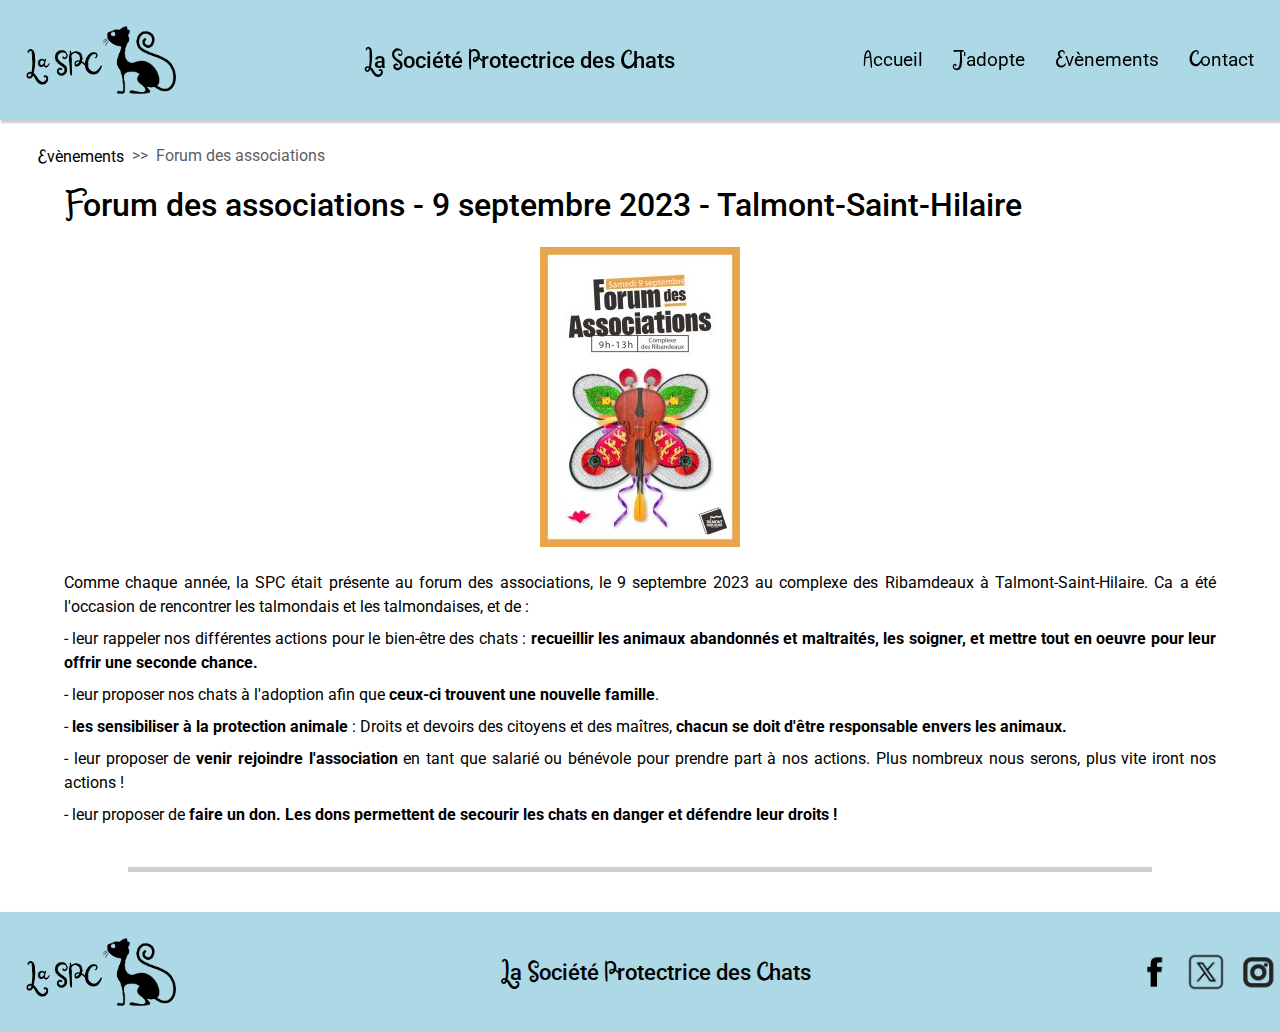
<file: associations-forum.html>
<!DOCTYPE html>
<html lang="fr-FR">
  <head>
    <meta charset="UTF-8">
    <meta name="viewport" content="width=device-width, initial-scale=1.0">
    <title>Forum des associations</title>
    <link rel="stylesheet" type="text/css" href="assets/css/bootstrap.min.css">
    <link rel="stylesheet" type="text/css" href="assets/css/style.css"> 
    <link rel="preconnect" href="https://fonts.googleapis.com">
    <link rel="preconnect" href="https://fonts.gstatic.com" crossorigin>
    <link href="https://fonts.googleapis.com/css2?family=Roboto&display=swap" rel="stylesheet">
  </head>
 
  <body class="w-100">
    <!-- Start header -->
    <header class="sticky-top">
      <div class="spc-banner">
        <img class="logo" src="assets/img/logo.png" alt="logo de l'association La SPC"/>
        <!-- Stylised brand -->
        <h1 class="brand"><span class="font-railey">L</span>a <span class="font-railey">S</span>ociété <span class="font-railey">P</span>rotectrice des <span class="font-railey">C</span>hats</h1>
        <!-- navigation bar-->
        <nav>
          <ul class="header__container-links">
            <li><a class="link" href="index.html"><span class="font-railey">A</span>ccueil</a></li>
            <li><a class="link" href="adoption.html"><span class="font-railey">J</span>'adopte</a></li> 
            <li><a class="link" href="events.html"><span class="font-railey">E</span>vènements</a></li> 
            <li><a class="link" href="index.html#contact"><span class="font-railey">C</span>ontact</a></li> 
          </ul>
        </nav>
      </div>                    
    </header>  
    <!-- End header -->   

    <!-- breadcrumb -->
    <nav class="mt-4 breadcrumb-nav" aria-label="breadcrumb" style="--bs-breadcrumb-divider:'>>';">
      <ol class="breadcrumb">
          <li class="breadcrumb-item"><a class="link" href="events.html"><span class="font-railey">E</span>vènements</a></li>
          <li class="breadcrumb-item active">Forum des associations</li>
      </ol>
    </nav>
    <!-- Start main -->
    <main>

    <!-- Associations forum-->
    <section class="section-style">
      <h2 class="title2-style"><span class="font-railey">F</span>orum des associations - 9 septembre 2023 - Talmont-Saint-Hilaire</h2>
      <div class="text-center">
        <img src="assets/img/forum-des-associations.jpg" alt="affiche du forum des associations">
        <p class="mt-4 mb-2">
          Comme chaque année, la SPC était présente au forum des associations, le 9 septembre 2023 au complexe des Ribamdeaux à Talmont-Saint-Hilaire. 
          Ca a été l'occasion de rencontrer les talmondais et les talmondaises, et de : 
        </p>
        <ul>
          <li class="mb-2">
            - leur rappeler nos différentes actions pour le bien-être des chats : <b>recueillir les animaux abandonnés et maltraités, 
            les soigner, et mettre tout en oeuvre pour leur offrir une seconde chance.</b> 
          </li>
          <li class="mb-2"> 
            - leur proposer nos chats à l'adoption afin que <b>ceux-ci trouvent une nouvelle famille</b>.
          </li>
          <li class="mb-2">
            - <b>les sensibiliser à la protection animale</b> : Droits et devoirs des citoyens et des maîtres, 
            <b>chacun se doit d'être responsable envers les animaux.</b>
          </li> 
          <li class="mb-2">
            - leur proposer de <b>venir rejoindre l'association </b> en tant que salarié ou bénévole 
            pour prendre part à nos actions. Plus nombreux nous serons, plus vite iront nos actions !
          </li>
          <li>
            - leur proposer de <b>faire un don. Les dons permettent de secourir les chats en danger et défendre leur droits !</b>
          </li>  
        </ul>
      </div>
    </section>

      <div class="hr"></div>
    </main>

    <!-- Footer -->
    <footer>
      <div class="spc-banner">
        <img class="logo" src="assets/img/logo.png" alt="logo de l'association La SPC"/>
        <h1 class="brand"><span class="font-railey">L</span>a <span class="font-railey">S</span>ociété <span class="font-railey">P</span>rotectrice des <span class="font-railey">C</span>hats</h1>
        <div class="footer__container-links">
          <a class="link" target="_blank" href="https://facebook.com/"><img class="spc-icon" src="assets/img/fb.png" alt="logo de facebook"></a>
          <a class="link" target="_blank" href="https://twitter.com/"><img class="spc-icon" src="assets/img/x.png" alt="logo de X"></a>
          <a class="link" target="_blank" href="https://www.instagram.com/"><img class="spc-icon" src="assets/img/instagram.png" alt="logo d'instagram"></a>
      </div>
      </div> 
    </footer>                    
    <script src="assets/js/bootstrap.bundle.min.js"></script>
  </body>
</html>
</file>
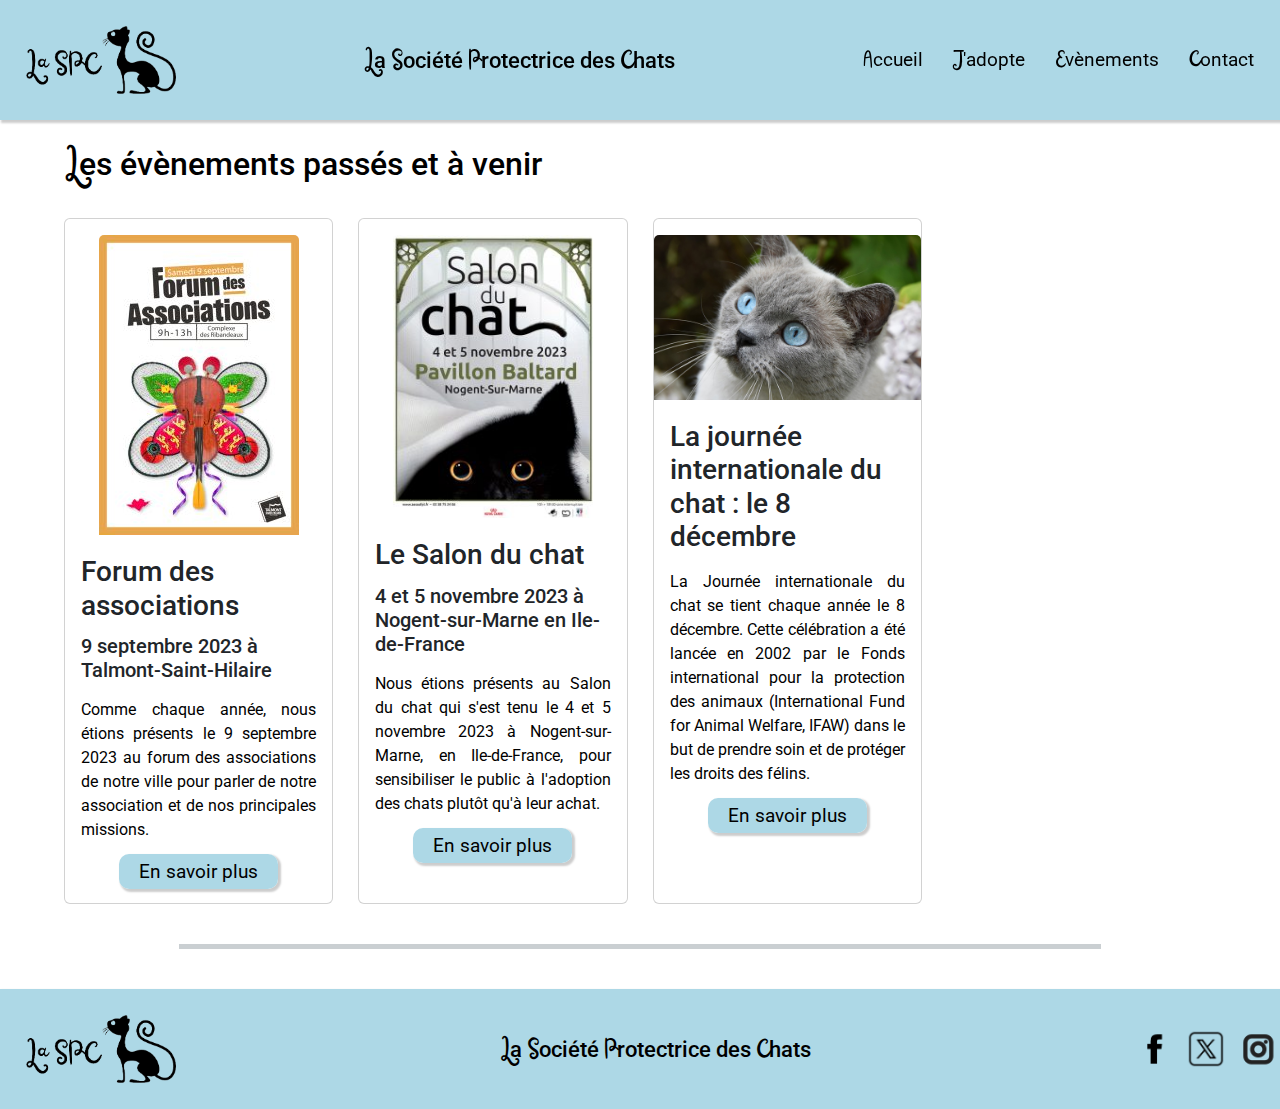
<file: events.html>
<!DOCTYPE html>
<html lang="fr-FR">
  <head>
    <meta charset="UTF-8">
    <meta name="viewport" content="width=device-width, initial-scale=1.0">
    <title>Evènements</title>
    <link rel="stylesheet" type="text/css" href="assets/css/bootstrap.min.css">
    <link rel="stylesheet" type="text/css" href="assets/css/style.css"> 
    <link rel="preconnect" href="https://fonts.googleapis.com">
    <link rel="preconnect" href="https://fonts.gstatic.com" crossorigin>
    <link href="https://fonts.googleapis.com/css2?family=Roboto&display=swap" rel="stylesheet">
  </head>
  <body class="w-100">
    <!-- Start header -->
    <header class="sticky-top">
      <div class="spc-banner">
        <img class="logo" src="assets/img/logo.png" alt="logo de l'association La SPC"/>
        <!-- Stylised brand -->
        <h1 class="brand"><span class="font-railey">L</span>a <span class="font-railey">S</span>ociété <span class="font-railey">P</span>rotectrice des <span class="font-railey">C</span>hats</h1>
        <!-- navigation bar-->
        <nav>
          <ul class="header__container-links">
            <li><a class="link" href="index.html"><span class="font-railey">A</span>ccueil</a></li>
            <li><a class="link" href="adoption.html"><span class="font-railey">J</span>'adopte</a></li> 
            <li><a class="link" href="events.html"><span class="font-railey">E</span>vènements</a></li> 
            <li><a class="link" href="index.html#contact"><span class="font-railey">C</span>ontact</a></li> 
          </ul>
        </nav>
      </div>                    
    </header>  
    <!-- End header -->     

    <!-- Start main -->
    <main>
      <section class="section-style">
        <h2 class="title2-style mt-4"><span class="font-railey">L</span>es évènements passés et à venir</h2>
        <div>
          <div class="cards-grid">
            <!-- 1rst event -->
            <div class="card pt-3">
              <img src="assets/img/forum-des-associations.jpg" class="card-img-top max-width-200 m-auto" alt="affiche du forum des associations">
              <div class="card-body text-center">
                <h3 class="card-title mt-1 mb-3 without-justification">Forum des associations</h3>
                <h5 class="card-subtitle without-justification">9 septembre 2023 à Talmont-Saint-Hilaire</h5>
                <p class="card-text mt-3">Comme chaque année, nous étions présents le 9 septembre 2023 au forum des associations de notre ville 
                  pour parler de notre association et de nos principales missions.   
                </p>
                <a href="associations-forum.html" class="spc-button">En savoir plus</a>        
              </div>
            </div>

            <!-- 2nd event -->
            <div class="card pt-3">
              <img src="assets/img/salon-du-chat.jpg" class="card-img-top max-width-200 m-auto" alt="affiche du salon du chat">
              <div class="card-body text-center">
                <h3 class="card-title mt-1 mb-3 without-justification">Le Salon du chat</h3>
                <h5 class="card-subtitle without-justification">4 et 5 novembre 2023 à Nogent-sur-Marne en Ile-de-France</h5>
                <p class="card-text mt-3">Nous étions présents au Salon du chat qui s'est tenu le 4 et 5 novembre 2023 à Nogent-sur-Marne, en Ile-de-France, 
                  pour sensibiliser le public à l'adoption des chats plutôt qu'à leur achat.
                </p>
                <a href="salon-du-chat.html" class="spc-button">En savoir plus</a>        
              </div>
            </div>

            <!-- 3rd event -->
            <div class="card pt-3">
              <img src="assets/img/journee-internationale-chat.jpg" class="card-img-top max-width-400 m-auto" alt="photo d'un chat">
              <div class="card-body text-center">
                <h3 class="card-title mt-1 mb-3 without-justification">La journée internationale du chat : le 8 décembre</h3>
                <p class="card-text mt-3">La Journée internationale du chat se tient chaque année 
                  le 8 décembre. Cette célébration a été lancée en 2002 par le Fonds 
                  international pour la protection des animaux (International Fund for Animal Welfare, 
                  IFAW) dans le but de prendre soin et de protéger les droits des félins. 
                </p>  
                <a href="international-cat-day.html" class="spc-button">En savoir plus</a>      
              </div>
            </div>
          </div>
        </div>
        
        <div class="hr"></div>

    </main>

    <!-- Footer -->
    <footer>
      <div class="spc-banner">
        <img class="logo" src="assets/img/logo.png" alt="logo de l'association La SPC"/>
        <h1 class="brand"><span class="font-railey">L</span>a <span class="font-railey">S</span>ociété <span class="font-railey">P</span>rotectrice des <span class="font-railey">C</span>hats</h1>
        <div class="footer__container-links">
          <a class="link" target="_blank" href="https://facebook.com/"><img class="spc-icon" src="assets/img/fb.png" alt="logo de facebook"></a>
          <a class="link" target="_blank" href="https://twitter.com/"><img class="spc-icon" src="assets/img/x.png" alt="logo de X"></a>
          <a class="link" target="_blank" href="https://www.instagram.com/"><img class="spc-icon" src="assets/img/instagram.png" alt="logo d'instagram"></a>
      </div>
      </div> 
    </footer>                  
    <script src="assets/js/bootstrap.bundle.min.js"></script>
  </body>
</html>
</file>
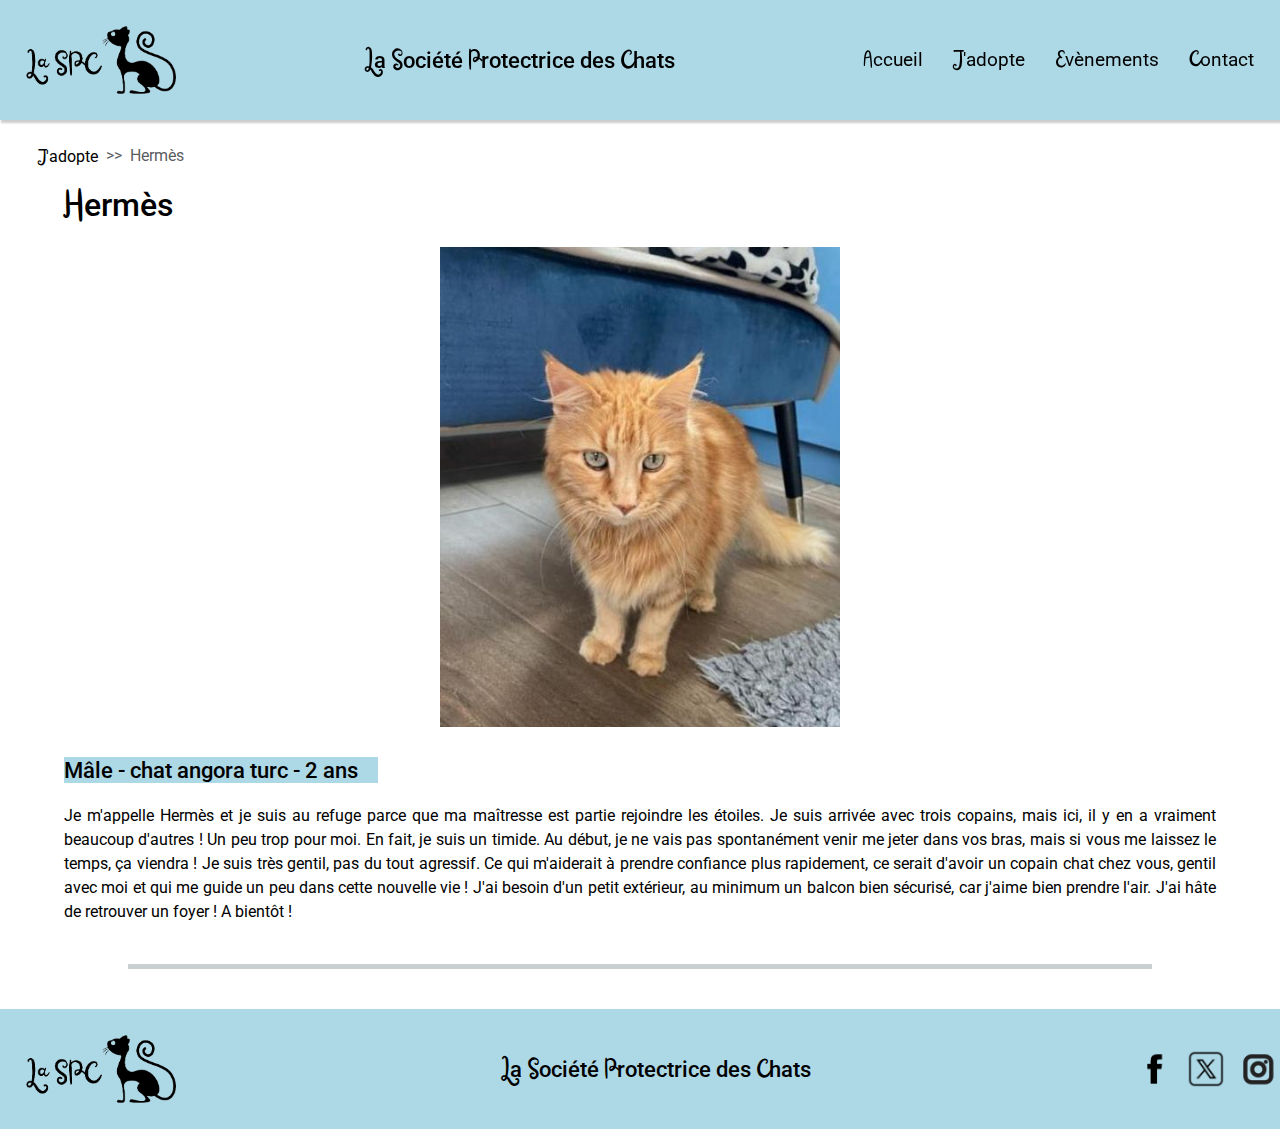
<file: hermes.html>
<!DOCTYPE html>
<html lang="fr-FR">
  <head>
    <meta charset="UTF-8">
    <meta name="viewport" content="width=device-width, initial-scale=1.0">
    <title>Hermès</title>
    <link rel="stylesheet" type="text/css" href="assets/css/bootstrap.min.css">
    <link rel="stylesheet" type="text/css" href="assets/css/style.css"> 
    <link rel="preconnect" href="https://fonts.googleapis.com">
    <link rel="preconnect" href="https://fonts.gstatic.com" crossorigin>
    <link href="https://fonts.googleapis.com/css2?family=Roboto&display=swap" rel="stylesheet">
  </head>
 
  <body class="w-100">
    <!-- Start header -->
    <header class="sticky-top">
      <div class="spc-banner">
        <img class="logo" src="assets/img/logo.png" alt="logo de l'association La SPC"/>
        <!-- Stylised brand -->
        <h1 class="brand"><span class="font-railey">L</span>a <span class="font-railey">S</span>ociété <span class="font-railey">P</span>rotectrice des <span class="font-railey">C</span>hats</h1>
        <!-- navigation bar-->
        <nav>
          <ul class="header__container-links">
            <li><a class="link" href="index.html"><span class="font-railey">A</span>ccueil</a></li>
            <li><a class="link" href="adoption.html"><span class="font-railey">J</span>'adopte</a></li> 
            <li><a class="link" href="events.html"><span class="font-railey">E</span>vènements</a></li> 
            <li><a class="link" href="index.html#contact"><span class="font-railey">C</span>ontact</a></li> 
          </ul>
        </nav>
      </div>                    
    </header>  
    <!-- End header -->   

    <!-- breadcrumb -->
    <nav class="mt-4 breadcrumb-nav" aria-label="breadcrumb" style="--bs-breadcrumb-divider:'>>';">
      <ol class="breadcrumb">
          <li class="breadcrumb-item"><a class="link" href="adoption.html#adoptable-cats"><span class="font-railey">J</span>'adopte</a></li>
          <li class="breadcrumb-item active">Hermès</li>
      </ol>
    </nav>
    <!-- Start main -->
    <main>

    <section class="section-style">
      <h2 class="title2-style"><span class="font-railey">H</span>ermès</h2>
      <div class="text-center">
        <img src="assets/img/hermes.jpg" class="max-width-400" alt="photo d'Hermès" width="100%">
      </div>
      <h3 class="title3-style"><span class="title3-background-color">Mâle - chat angora turc - 2 ans</span></h3>  
      <p>Je m'appelle Hermès et je suis au refuge parce que ma maîtresse est partie rejoindre les étoiles. 
        Je suis arrivée avec trois copains, mais ici, il y en a vraiment beaucoup d'autres ! 
        Un peu trop pour moi. En fait, je suis un timide. Au début, je ne vais pas spontanément 
        venir me jeter dans vos bras, mais si vous me laissez le temps, ça viendra ! 
        Je suis très gentil, pas du tout agressif. Ce qui m'aiderait 
        à prendre confiance plus rapidement, ce serait d'avoir un copain chat chez vous, 
        gentil avec moi et qui me guide un peu dans cette nouvelle vie !
         J'ai besoin d'un petit extérieur, au minimum un balcon bien sécurisé, 
         car j'aime bien prendre l'air. J'ai hâte de retrouver un foyer ! A bientôt !
      </p>
      
    </section>

      <div class="hr"></div>
    </main>

    <!-- Footer -->
    <footer>
      <div class="spc-banner">
        <img class="logo" src="assets/img/logo.png" alt="logo de l'association La SPC"/>
        <h1 class="brand"><span class="font-railey">L</span>a <span class="font-railey">S</span>ociété <span class="font-railey">P</span>rotectrice des <span class="font-railey">C</span>hats</h1>
        <div class="footer__container-links">
          <a class="link" target="_blank" href="https://facebook.com/"><img class="spc-icon" src="assets/img/fb.png" alt="logo de facebook"></a>
          <a class="link" target="_blank" href="https://twitter.com/"><img class="spc-icon" src="assets/img/x.png" alt="logo de X"></a>
          <a class="link" target="_blank" href="https://www.instagram.com/"><img class="spc-icon" src="assets/img/instagram.png" alt="logo d'instagram"></a>
      </div>
      </div> 
    </footer>                    
    <script src="assets/js/bootstrap.bundle.min.js"></script>
  </body>
</html>
</file>
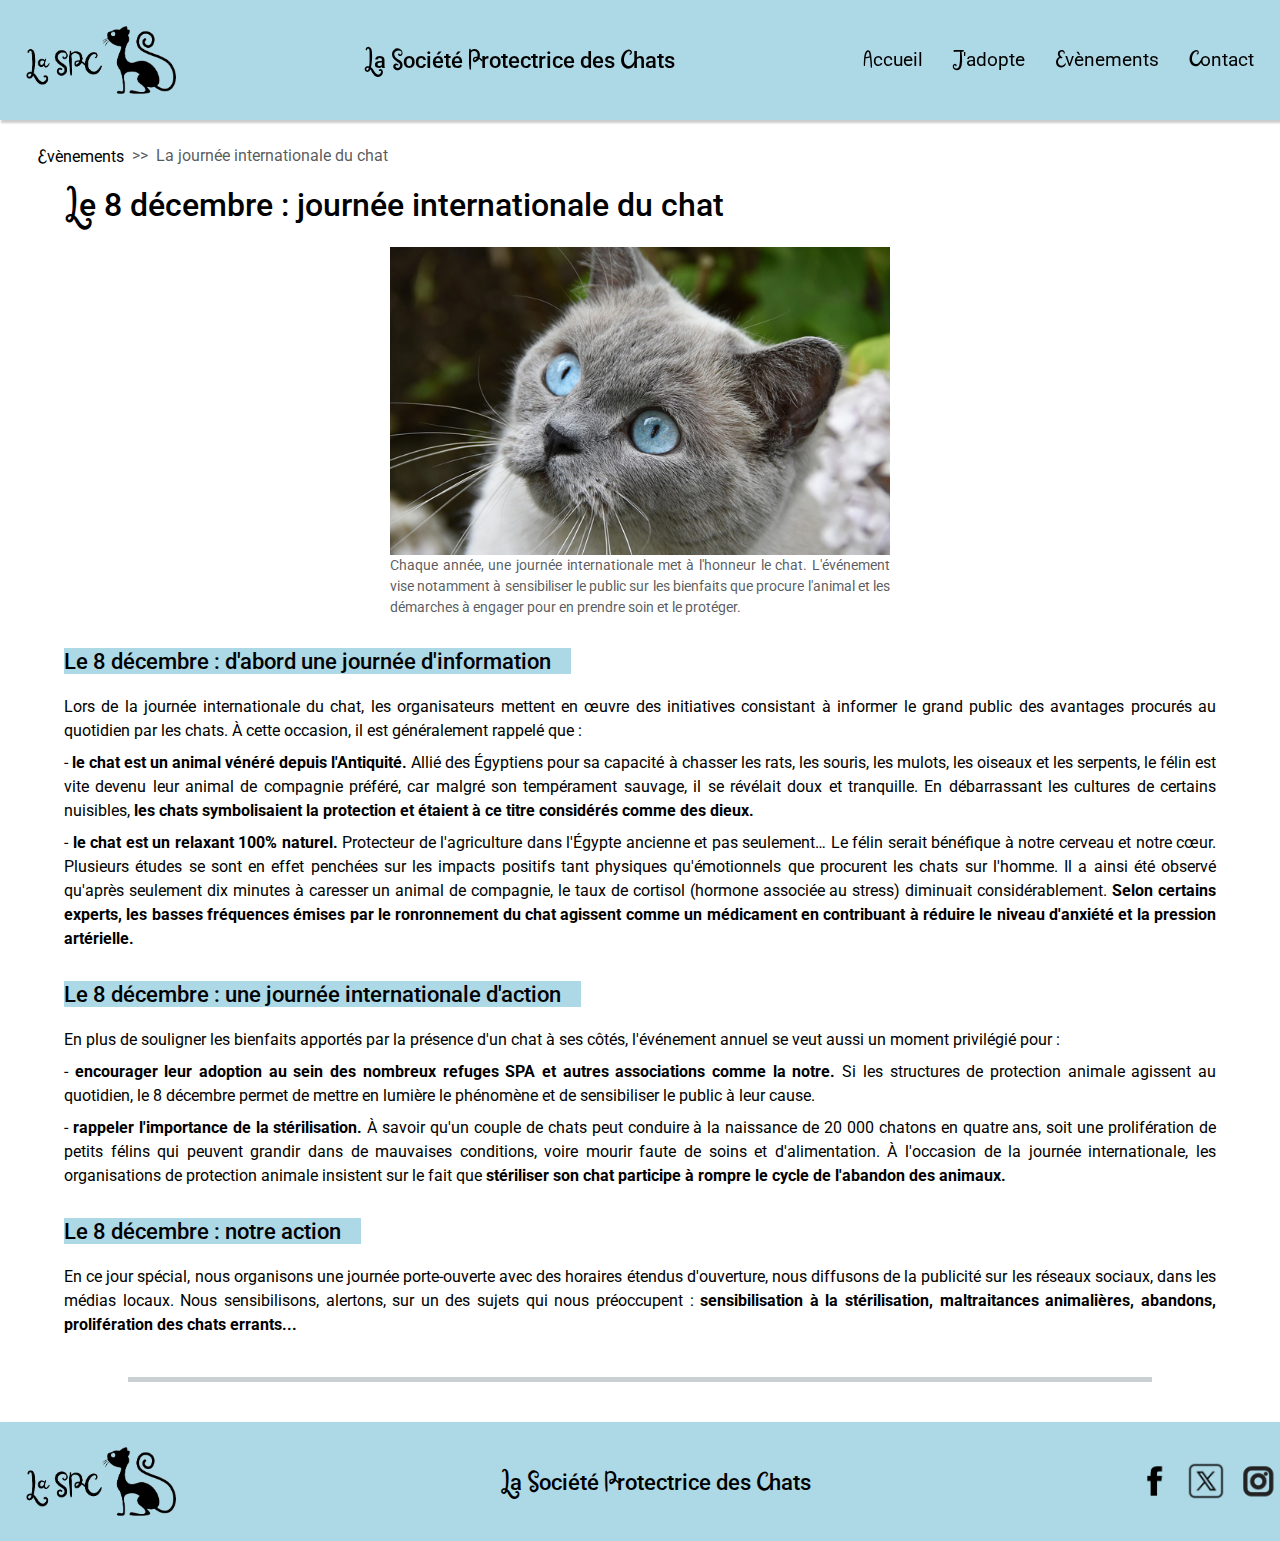
<file: international-cat-day.html>
<!DOCTYPE html>
<html lang="fr-FR">
  <head>
    <meta charset="UTF-8">
    <meta name="viewport" content="width=device-width, initial-scale=1.0">
    <title>Evènement : journée internationale du chat</title>
    <link rel="stylesheet" type="text/css" href="assets/css/bootstrap.min.css">
    <link rel="stylesheet" type="text/css" href="assets/css/style.css"> 
    <link rel="preconnect" href="https://fonts.googleapis.com">
    <link rel="preconnect" href="https://fonts.gstatic.com" crossorigin>
    <link href="https://fonts.googleapis.com/css2?family=Roboto&display=swap" rel="stylesheet">
  </head>
  <body class="w-100">
    <!-- Start header -->
    <header class="sticky-top">
      <div class="spc-banner">
        <img class="logo" src="assets/img/logo.png" alt="logo de l'association La SPC"/>
        <!-- Stylised brand -->
        <h1 class="brand"><span class="font-railey">L</span>a <span class="font-railey">S</span>ociété <span class="font-railey">P</span>rotectrice des <span class="font-railey">C</span>hats</h1>
        <!-- navigation bar-->
        <nav>
          <ul class="header__container-links">
            <li><a class="link" href="index.html"><span class="font-railey">A</span>ccueil</a></li>
            <li><a class="link" href="adoption.html"><span class="font-railey">J</span>'adopte</a></li> 
            <li><a class="link" href="events.html"><span class="font-railey">E</span>vènements</a></li> 
            <li><a class="link" href="index.html#contact"><span class="font-railey">C</span>ontact</a></li> 
          </ul>
        </nav>
      </div>                    
    </header>  
    <!-- End header -->    

    <!-- breadcrumb -->
    <nav class="mt-4 breadcrumb-nav" aria-label="breadcrumb" style="--bs-breadcrumb-divider:'>>';">
      <ol class="breadcrumb">
          <li class="breadcrumb-item"><a class="link" href="events.html"><span class="font-railey">E</span>vènements</a></li>
          <li class="breadcrumb-item active">La journée internationale du chat</li>
      </ol>
    </nav>
    <!-- Start main -->
    <main>

    <!-- 8th of december : international cat's day-->
    <section class="section-style">
      <h2 class="title2-style"><span class="font-railey">L</span>e 8 décembre : journée internationale du chat</h2>
      <div>
        <figure class="spc-figure mb-0">
          <img src="assets/img/journee-internationale-chat.jpg" alt="photo de chat" width="100%">
          <figcaption class="figure-caption text-justify">
            Chaque année, une journée internationale met à l'honneur le chat. 
            L'événement vise notamment à sensibiliser le public sur les bienfaits que procure 
            l'animal et les démarches à engager pour en prendre soin et le protéger.
          </figcaption>
        </figure>
      
        <h3 class="title3-style"><span class="title3-background-color"> Le 8 décembre : d'abord une journée d'information</span></h3>
        <p class="mb-2">
          Lors de la journée internationale du chat, les organisateurs mettent en œuvre des initiatives 
          consistant à informer le grand public des avantages procurés au quotidien par les chats. 
          À cette occasion, il est généralement rappelé que :
        </p>
        <ul>
          <li class="mb-2">
            - <b>le chat est un animal vénéré depuis l'Antiquité.</b> 
            Allié des Égyptiens pour sa capacité à chasser les rats, les souris, les mulots, 
            les oiseaux et les serpents, le félin est vite devenu 
            leur animal de compagnie préféré, car malgré son tempérament sauvage, 
            il se révélait doux et tranquille. 
            En débarrassant les cultures de certains nuisibles, 
            <b>les chats symbolisaient la protection et étaient à ce 
            titre considérés comme des dieux.</b>
          </li>
          <li>
            - <b>le chat est un relaxant 100% naturel.</b> Protecteur de 
            l'agriculture dans l'Égypte ancienne et pas seulement… 
            Le félin serait bénéfique à notre cerveau et notre cœur. 
            Plusieurs études se sont en effet penchées sur les impacts 
            positifs tant physiques qu'émotionnels que procurent 
            les chats sur l'homme. Il a ainsi été observé qu'après 
            seulement dix minutes à caresser un animal de compagnie, 
            le taux de cortisol (hormone associée au stress) 
            diminuait considérablement. <b>Selon certains experts, 
            les basses fréquences émises par le ronronnement 
            du chat agissent comme un médicament en contribuant à réduire 
            le niveau d'anxiété et la pression artérielle.</b>
          </li>
        </ul>
        
        <h3 class="title3-style"><span class="title3-background-color">Le 8 décembre : une journée internationale d'action</span></h3>

        <p class="mb-2">En plus de souligner les bienfaits apportés par la présence d'un chat à ses côtés, 
          l'événement annuel se veut aussi un moment privilégié pour :
        </p>
        <ul>
          <li class="mb-2">
            - <b>encourager leur adoption au sein des nombreux refuges SPA et autres associations comme la notre.</b> 
            Si les structures de protection animale agissent au quotidien, le 8 décembre permet de mettre en lumière le phénomène 
            et de sensibiliser le public à leur cause. 
          </li>
          <li>
            - <b>rappeler l'importance de la stérilisation.</b> À savoir qu'un couple de chats peut conduire à la naissance de 20 000 chatons en quatre ans, 
            soit une prolifération de petits félins qui peuvent grandir dans de mauvaises conditions, 
            voire mourir faute de soins et d'alimentation. À l'occasion de la journée internationale, les organisations de protection animale insistent sur le fait 
            que <b>stériliser son chat participe à rompre le cycle de l'abandon des animaux.</b> 
          </li>
        </ul>

        <h3 class="title3-style"><span class="title3-background-color">Le 8 décembre : notre action</span></h3>
        <p>
          En ce jour spécial, nous organisons une journée porte-ouverte avec des horaires étendus d'ouverture, 
          nous diffusons de la publicité sur les réseaux sociaux, dans les médias locaux. 
          Nous sensibilisons, alertons, sur un des sujets qui nous préoccupent : <b>sensibilisation à la stérilisation, 
          maltraitances animalières, abandons, prolifération des chats errants...</b> 
        </p>
      
    </section>

      <div class="hr"></div>
    </main>

<!-- Footer -->
<footer>
  <div class="spc-banner">
    <img class="logo" src="assets/img/logo.png" alt="logo de l'association La SPC"/>
    <h1 class="brand"><span class="font-railey">L</span>a <span class="font-railey">S</span>ociété <span class="font-railey">P</span>rotectrice des <span class="font-railey">C</span>hats</h1>
    <div class="footer__container-links">
      <a class="link" target="_blank" href="https://facebook.com/"><img class="spc-icon" src="assets/img/fb.png" alt="logo de facebook"></a>
      <a class="link" target="_blank" href="https://twitter.com/"><img class="spc-icon" src="assets/img/x.png" alt="logo de X"></a>
      <a class="link" target="_blank" href="https://www.instagram.com/"><img class="spc-icon" src="assets/img/instagram.png" alt="logo d'instagram"></a>
  </div>
  </div> 
</footer>                    
<script src="assets/js/bootstrap.bundle.min.js"></script>
</body>
</html>
</file>
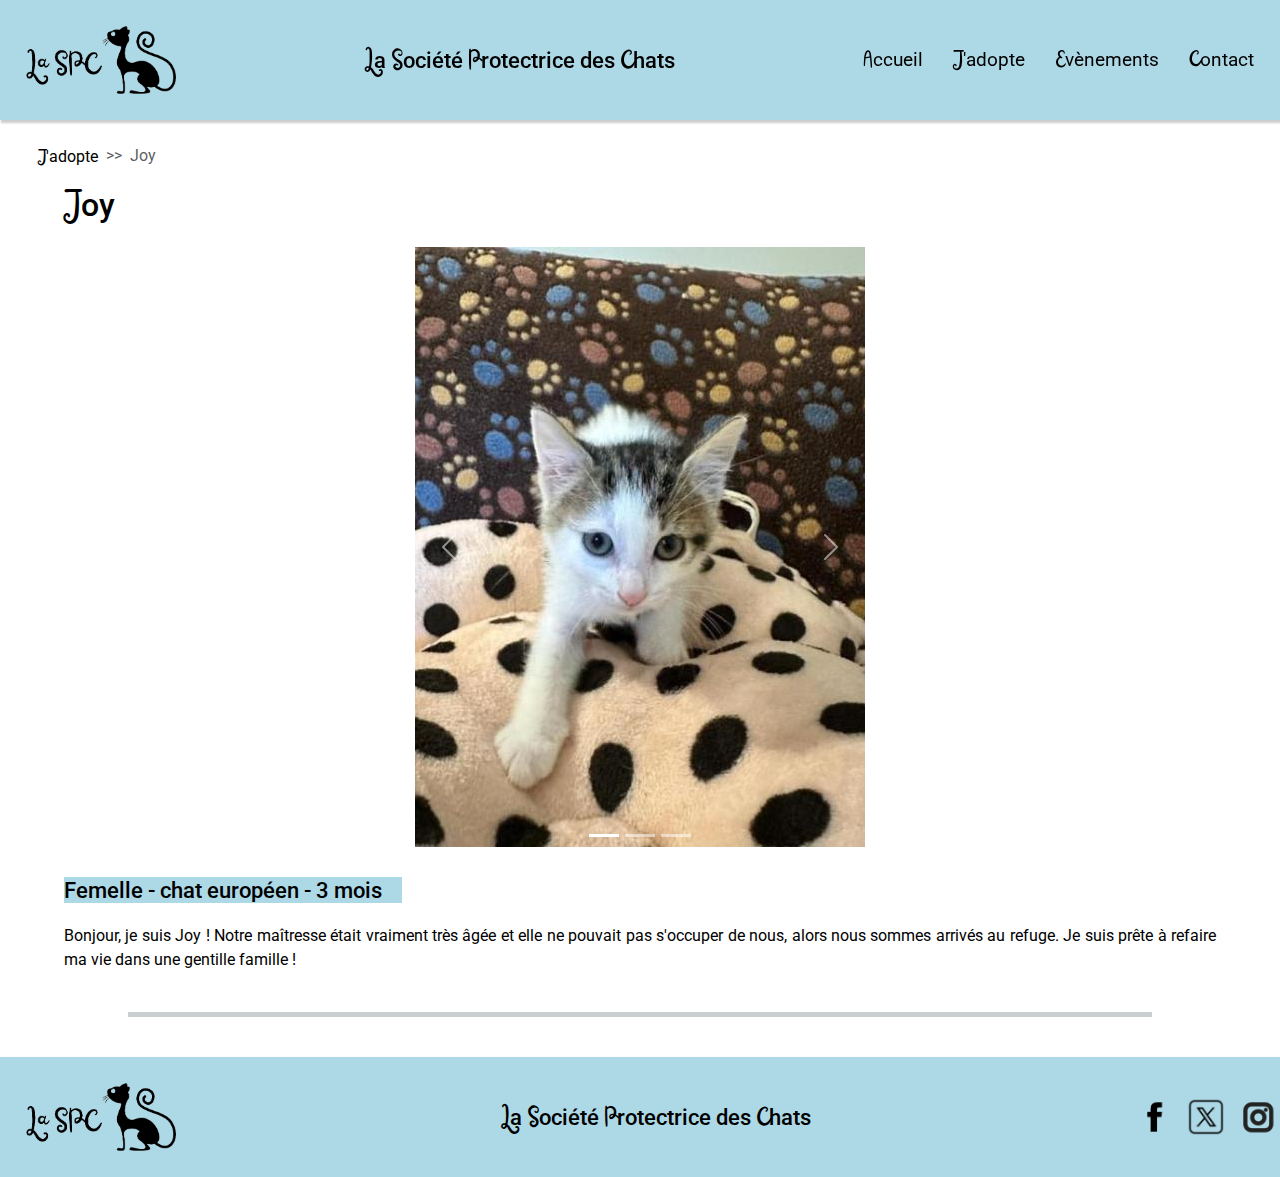
<file: joy.html>
<!DOCTYPE html>
<html lang="fr-FR">
  <head>
    <meta charset="UTF-8">
    <meta name="viewport" content="width=device-width, initial-scale=1.0">
    <title>Joy</title>
    <link rel="stylesheet" type="text/css" href="assets/css/bootstrap.min.css">
    <link rel="stylesheet" type="text/css" href="assets/css/style.css"> 
    <link rel="preconnect" href="https://fonts.googleapis.com">
    <link rel="preconnect" href="https://fonts.gstatic.com" crossorigin>
    <link href="https://fonts.googleapis.com/css2?family=Roboto&display=swap" rel="stylesheet">
  </head>
 
  <body class="w-100">
    <!-- Start header -->
    <header class="sticky-top">
      <div class="spc-banner">
        <img class="logo" src="assets/img/logo.png" alt="logo de l'association La SPC"/>
        <!-- Stylised brand -->
        <h1 class="brand"><span class="font-railey">L</span>a <span class="font-railey">S</span>ociété <span class="font-railey">P</span>rotectrice des <span class="font-railey">C</span>hats</h1>
        <!-- navigation bar-->
        <nav>
          <ul class="header__container-links">
            <li><a class="link" href="index.html"><span class="font-railey">A</span>ccueil</a></li>
            <li><a class="link" href="adoption.html"><span class="font-railey">J</span>'adopte</a></li> 
            <li><a class="link" href="events.html"><span class="font-railey">E</span>vènements</a></li> 
            <li><a class="link" href="index.html#contact"><span class="font-railey">C</span>ontact</a></li> 
          </ul>
        </nav>
      </div>                    
    </header>  
    <!-- End header -->   

    <!-- breadcrumb -->
    <nav class="mt-4 breadcrumb-nav" aria-label="breadcrumb" style="--bs-breadcrumb-divider:'>>';">
      <ol class="breadcrumb">
          <li class="breadcrumb-item"><a class="link" href="adoption.html#adoptable-cats"><span class="font-railey">J</span>'adopte</a></li>
          <li class="breadcrumb-item active">Joy</li>
      </ol>
    </nav>
    <!-- Start main -->
    <main>

    <!-- Carousel Joy photos-->
    <section class="section-style">
      <h2 class="title2-style"><span class="font-railey">J</span>oy</h2>
      <!-- Carousel Nestle photos-->
      <div id="joy-carousel" class="carousel slide carousel-fade m-auto" data-bs-ride="carousel">
        <div class="carousel-indicators mb-0">
          <button type="button" data-bs-target="#joy-carousel" data-bs-slide-to="0" class="active"
              aria-current="true" aria-label="Diapo 1">
          </button>
          <button type="button" data-bs-target="#joy-carousel" data-bs-slide-to="1"
              aria-label="Diapo 2">
          </button>
          <button type="button" data-bs-target="#joy-carousel" data-bs-slide-to="2"
              aria-label="Diapo 3">
          </button>
        </div>
        <div class="carousel-inner">
          <div class="carousel-item active" data-bs-interval="8000">
            <img src="assets/img/joy.jpg" class="d-block w-100" alt="une photo de Joy">
          </div>
          <div class="carousel-item" data-bs-interval="8000">
            <img src="assets/img/joy2.jpg" class="d-block w-100" alt="une photo de Joy">
          </div>
        </div>
        <button class="carousel-control-prev" type="button" data-bs-target="#joy-carousel" data-bs-slide="prev">
          <span class="carousel-control-prev-icon" aria-hidden="true"></span>
          <span class="visually-hidden">Previous</span>
        </button>	
        <button class="carousel-control-next" type="button" data-bs-target="#joy-carousel" data-bs-slide="next">
          <span class="carousel-control-next-icon" aria-hidden="true"></span>
          <span class="visually-hidden">Next</span>
        </button>
      </div>
      <h3 class="title3-style"><span class="title3-background-color">Femelle - chat européen - 3 mois</span></h3>  
      <p>
        Bonjour, je suis Joy ! Notre maîtresse était vraiment très âgée 
        et elle ne pouvait pas s'occuper de nous, alors nous sommes arrivés au refuge. 
        Je suis prête à refaire ma vie dans une gentille famille !
       </p> 

      </div>
    </section>

      <div class="hr"></div>
    </main>

    <!-- Footer -->
    <footer>
      <div class="spc-banner">
        <img class="logo" src="assets/img/logo.png" alt="logo de l'association La SPC"/>
        <h1 class="brand"><span class="font-railey">L</span>a <span class="font-railey">S</span>ociété <span class="font-railey">P</span>rotectrice des <span class="font-railey">C</span>hats</h1>
        <div class="footer__container-links">
          <a class="link" target="_blank" href="https://facebook.com/"><img class="spc-icon" src="assets/img/fb.png" alt="logo de facebook"></a>
          <a class="link" target="_blank" href="https://twitter.com/"><img class="spc-icon" src="assets/img/x.png" alt="logo de X"></a>
          <a class="link" target="_blank" href="https://www.instagram.com/"><img class="spc-icon" src="assets/img/instagram.png" alt="logo d'instagram"></a>
      </div>
      </div> 
    </footer>                    
    <script src="assets/js/bootstrap.bundle.min.js"></script>
  </body>
</html>
</file>
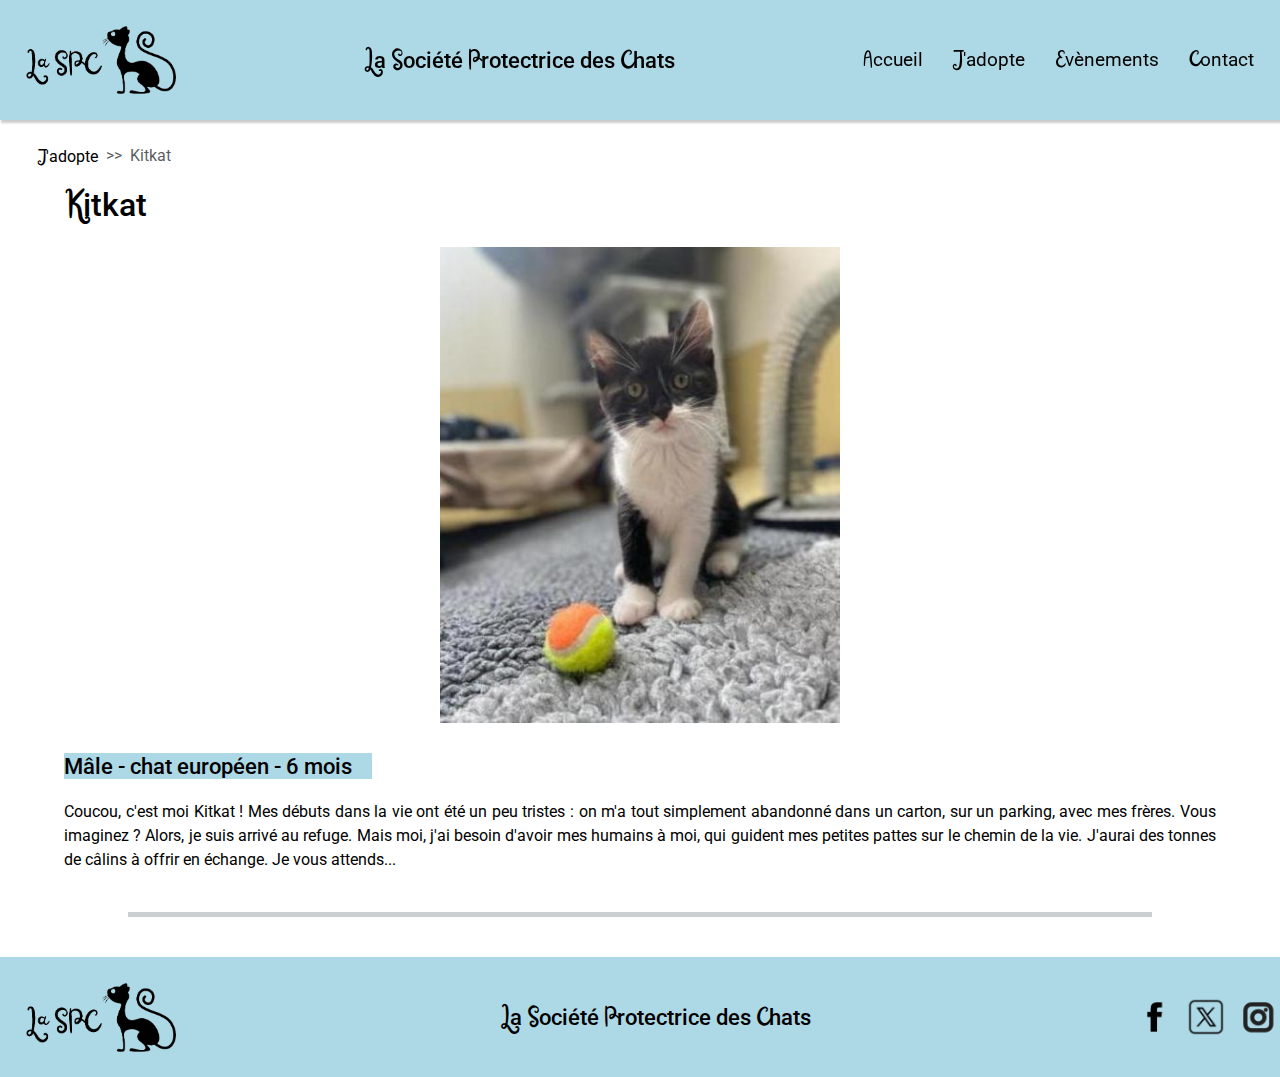
<file: kitkat.html>
<!DOCTYPE html>
<html lang="fr-FR">
  <head>
    <meta charset="UTF-8">
    <meta name="viewport" content="width=device-width, initial-scale=1.0">
    <title>Kitkat</title>
    <link rel="stylesheet" type="text/css" href="assets/css/bootstrap.min.css">
    <link rel="stylesheet" type="text/css" href="assets/css/style.css"> 
    <link rel="preconnect" href="https://fonts.googleapis.com">
    <link rel="preconnect" href="https://fonts.gstatic.com" crossorigin>
    <link href="https://fonts.googleapis.com/css2?family=Roboto&display=swap" rel="stylesheet">
  </head>
 
  <body class="w-100">
    <!-- Start header -->
    <header class="sticky-top">
      <div class="spc-banner">
        <img class="logo" src="assets/img/logo.png" alt="logo de l'association La SPC"/>
        <!-- Stylised brand -->
        <h1 class="brand"><span class="font-railey">L</span>a <span class="font-railey">S</span>ociété <span class="font-railey">P</span>rotectrice des <span class="font-railey">C</span>hats</h1>
        <!-- navigation bar-->
        <nav>
          <ul class="header__container-links">
            <li><a class="link" href="index.html"><span class="font-railey">A</span>ccueil</a></li>
            <li><a class="link" href="adoption.html"><span class="font-railey">J</span>'adopte</a></li> 
            <li><a class="link" href="events.html"><span class="font-railey">E</span>vènements</a></li> 
            <li><a class="link" href="index.html#contact"><span class="font-railey">C</span>ontact</a></li> 
          </ul>
        </nav>
      </div>                    
    </header>  
    <!-- End header -->   

    <!-- breadcrumb -->
    <nav class="mt-4 breadcrumb-nav" aria-label="breadcrumb" style="--bs-breadcrumb-divider:'>>';">
      <ol class="breadcrumb">
          <li class="breadcrumb-item"><a class="link" href="adoption.html#adoptable-cats"><span class="font-railey">J</span>'adopte</a></li>
          <li class="breadcrumb-item active">Kitkat</li>
      </ol>
    </nav>
    <!-- Start main -->
    <main>

    <section class="section-style">
      <h2 class="title2-style"><span class="font-railey">K</span>itkat</h2>
      <div class="text-center">
        <img src="assets/img/kitkat.jpg" class="max-width-400" alt="photo de Kitkat" width="100%">
      </div>
      <h3 class="title3-style"><span class="title3-background-color">Mâle - chat européen - 6 mois</span></h3>  
      <p>Coucou, c'est moi Kitkat ! Mes débuts dans la vie ont été un peu tristes : 
        on m'a tout simplement abandonné dans un carton, 
        sur un parking, avec mes frères. Vous imaginez ? 
        Alors, je suis arrivé au refuge. Mais moi, j'ai besoin d'avoir 
        mes humains à moi, qui guident mes petites pattes sur le chemin de la vie. 
        J'aurai des tonnes de câlins à offrir en échange. Je vous attends...
      </p>
      
    </section>

      <div class="hr"></div>
    </main>

    <!-- Footer -->
    <footer>
      <div class="spc-banner">
        <img class="logo" src="assets/img/logo.png" alt="logo de l'association La SPC"/>
        <h1 class="brand"><span class="font-railey">L</span>a <span class="font-railey">S</span>ociété <span class="font-railey">P</span>rotectrice des <span class="font-railey">C</span>hats</h1>
        <div class="footer__container-links">
          <a class="link" target="_blank" href="https://facebook.com/"><img class="spc-icon" src="assets/img/fb.png" alt="logo de facebook"></a>
          <a class="link" target="_blank" href="https://twitter.com/"><img class="spc-icon" src="assets/img/x.png" alt="logo de X"></a>
          <a class="link" target="_blank" href="https://www.instagram.com/"><img class="spc-icon" src="assets/img/instagram.png" alt="logo d'instagram"></a>
      </div>
      </div> 
    </footer>                    
    <script src="assets/js/bootstrap.bundle.min.js"></script>
  </body>
</html>
</file>
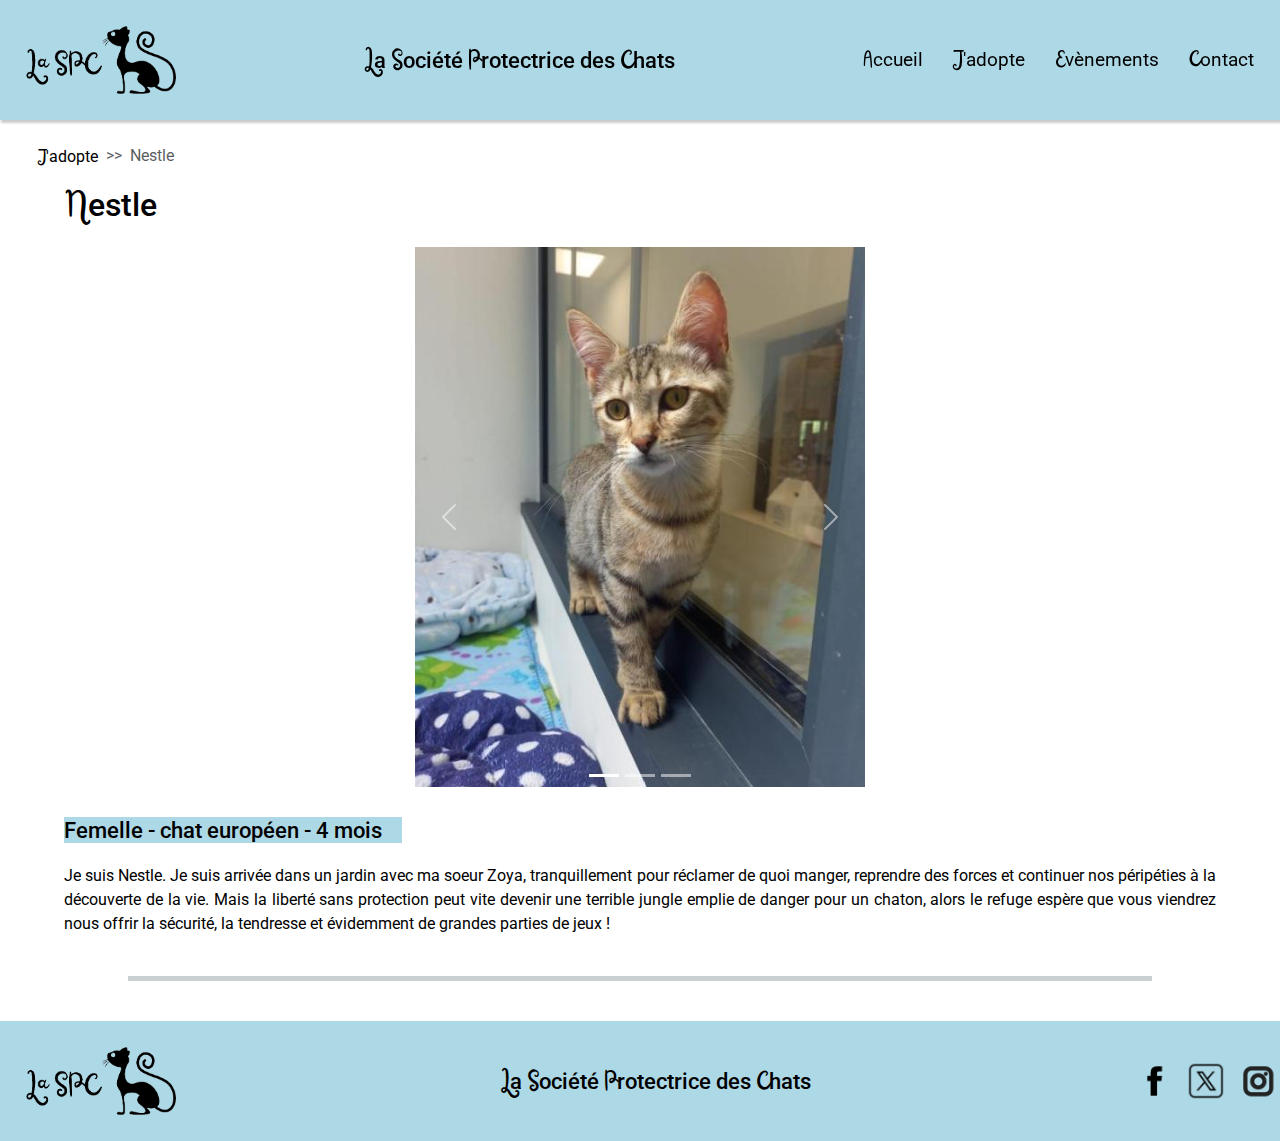
<file: nestle.html>
<!DOCTYPE html>
<html lang="fr-FR">
  <head>
    <meta charset="UTF-8">
    <meta name="viewport" content="width=device-width, initial-scale=1.0">
    <title>Nestle</title>
    <link rel="stylesheet" type="text/css" href="assets/css/bootstrap.min.css">
    <link rel="stylesheet" type="text/css" href="assets/css/style.css"> 
    <link rel="preconnect" href="https://fonts.googleapis.com">
    <link rel="preconnect" href="https://fonts.gstatic.com" crossorigin>
    <link href="https://fonts.googleapis.com/css2?family=Roboto&display=swap" rel="stylesheet">
  </head>
 
  <body class="w-100">
    <!-- Start header -->
    <header class="sticky-top">
      <div class="spc-banner">
        <img class="logo" src="assets/img/logo.png" alt="logo de l'association La SPC"/>
        <!-- Stylised brand -->
        <h1 class="brand"><span class="font-railey">L</span>a <span class="font-railey">S</span>ociété <span class="font-railey">P</span>rotectrice des <span class="font-railey">C</span>hats</h1>
        <!-- navigation bar-->
        <nav>
          <ul class="header__container-links">
            <li><a class="link" href="index.html"><span class="font-railey">A</span>ccueil</a></li>
            <li><a class="link" href="adoption.html"><span class="font-railey">J</span>'adopte</a></li> 
            <li><a class="link" href="events.html"><span class="font-railey">E</span>vènements</a></li> 
            <li><a class="link" href="index.html#contact"><span class="font-railey">C</span>ontact</a></li> 
          </ul>
        </nav>
      </div>                    
    </header>  
    <!-- End header -->   

    <!-- breadcrumb -->
    <nav class="mt-4 breadcrumb-nav" aria-label="breadcrumb" style="--bs-breadcrumb-divider:'>>';">
      <ol class="breadcrumb">
          <li class="breadcrumb-item"><a class="link" href="adoption.html#adoptable-cats"><span class="font-railey">J</span>'adopte</a></li>
          <li class="breadcrumb-item active">Nestle</li>
      </ol>
    </nav>
    <!-- Start main -->
    <main>

    <!-- Carousel Nestle photos-->
    <section class="section-style">
      <h2 class="title2-style"><span class="font-railey">N</span>estle</h2>
      <!-- Carousel Nestle photos-->
      <div id="nestle-carousel" class="carousel slide carousel-fade m-auto" data-bs-ride="carousel">
        <div class="carousel-indicators mb-0">
          <button type="button" data-bs-target="#nestle-carousel" data-bs-slide-to="0" class="active"
              aria-current="true" aria-label="Diapo 1">
          </button>
          <button type="button" data-bs-target="#nestle-carousel" data-bs-slide-to="1"
              aria-label="Diapo 2">
          </button>
          <button type="button" data-bs-target="#nestle-carousel" data-bs-slide-to="2"
              aria-label="Diapo 3">
          </button>
        </div>
        <div class="carousel-inner">
          <div class="carousel-item active" data-bs-interval="8000">
            <img src="assets/img/nestle.jpg" class="d-block w-100" alt="une photo de Nestle">
          </div>

          <div class="carousel-item" data-bs-interval="8000">
            <img src="assets/img/nestle2.jpg" class="d-block w-100" alt="une photo de Nestle">
          </div>

          <div class="carousel-item" data-bs-interval="8000">
            <img src="assets/img/nestle3.jpg" class="d-block w-100" alt="une photo de Nestle">
          </div>
        </div>
        <button class="carousel-control-prev" type="button" data-bs-target="#nestle-carousel" data-bs-slide="prev">
          <span class="carousel-control-prev-icon" aria-hidden="true"></span>
          <span class="visually-hidden">Previous</span>
        </button>	
        <button class="carousel-control-next" type="button" data-bs-target="#nestle-carousel" data-bs-slide="next">
          <span class="carousel-control-next-icon" aria-hidden="true"></span>
          <span class="visually-hidden">Next</span>
        </button>
      </div>

      <h3 class="title3-style"><span class="title3-background-color">Femelle - chat européen - 4 mois</span></h3>  

      <p>Je suis Nestle. Je suis arrivée dans un jardin avec ma soeur Zoya, 
        tranquillement pour réclamer de quoi manger, reprendre des forces et continuer nos péripéties 
        à la découverte de la vie. Mais la liberté sans protection peut vite devenir une terrible 
        jungle emplie de danger pour un chaton, alors le refuge espère que vous viendrez nous offrir la sécurité, 
        la tendresse et évidemment de grandes parties de jeux !
       </p> 

      </div>
    </section>

      <div class="hr"></div>
    </main>

    <!-- Footer -->
    <footer>
      <div class="spc-banner">
        <img class="logo" src="assets/img/logo.png" alt="logo de l'association La SPC"/>
        <h1 class="brand"><span class="font-railey">L</span>a <span class="font-railey">S</span>ociété <span class="font-railey">P</span>rotectrice des <span class="font-railey">C</span>hats</h1>
        <div class="footer__container-links">
          <a class="link" target="_blank" href="https://facebook.com/"><img class="spc-icon" src="assets/img/fb.png" alt="logo de facebook"></a>
          <a class="link" target="_blank" href="https://twitter.com/"><img class="spc-icon" src="assets/img/x.png" alt="logo de X"></a>
          <a class="link" target="_blank" href="https://www.instagram.com/"><img class="spc-icon" src="assets/img/instagram.png" alt="logo d'instagram"></a>
      </div>
      </div> 
    </footer>                    
    <script src="assets/js/bootstrap.bundle.min.js"></script>
  </body>
</html>
</file>
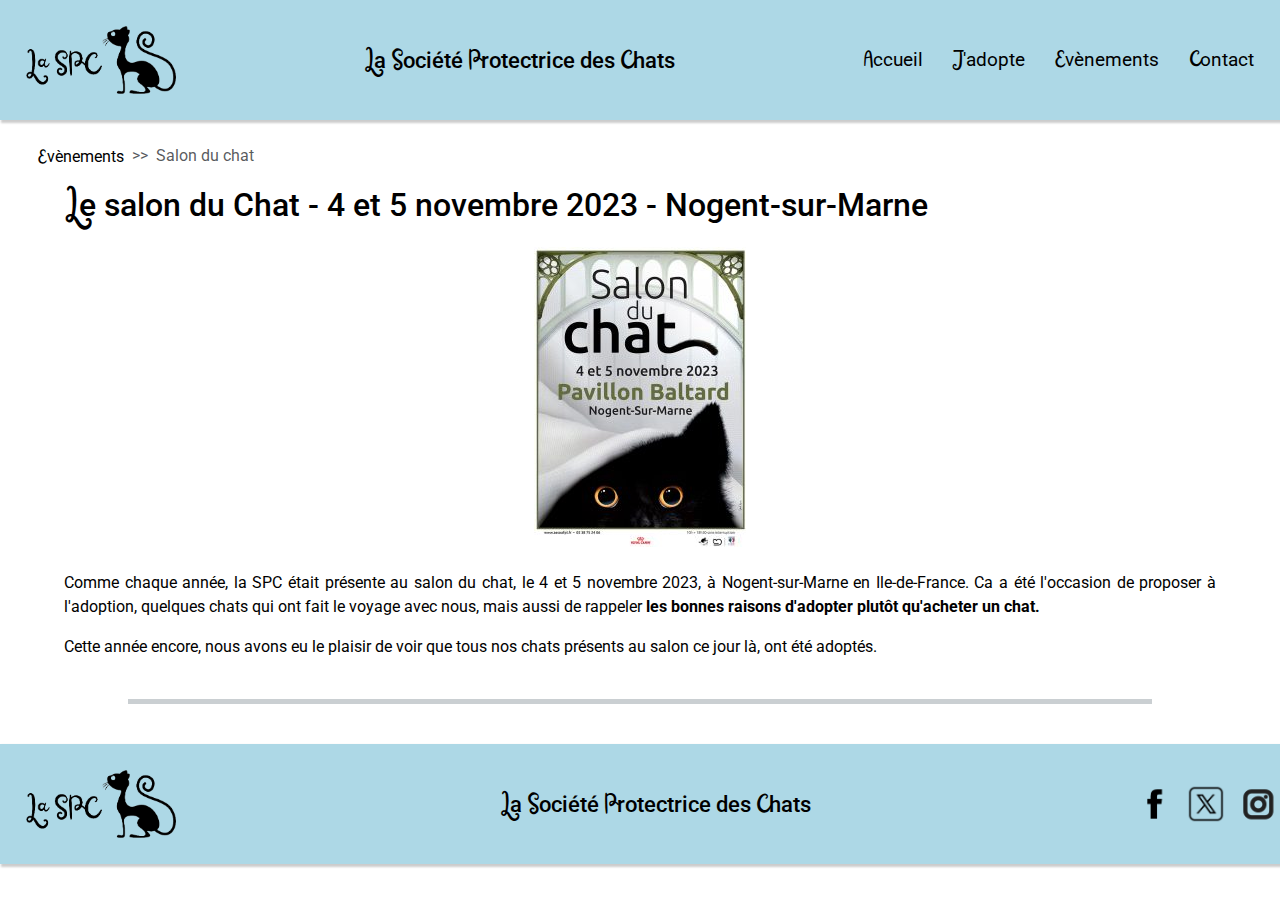
<file: salon-du-chat.html>
<!DOCTYPE html>
<html lang="fr-FR">
  <head>
    <meta charset="UTF-8">
    <meta name="viewport" content="width=device-width, initial-scale=1.0">
    <title>Evènement : Salon du chat à Nogent-sur-Marne</title>
    <link rel="stylesheet" type="text/css" href="assets/css/bootstrap.min.css">
    <link rel="stylesheet" type="text/css" href="assets/css/style.css"> 
    <link rel="preconnect" href="https://fonts.googleapis.com">
    <link rel="preconnect" href="https://fonts.gstatic.com" crossorigin>
    <link href="https://fonts.googleapis.com/css2?family=Roboto&display=swap" rel="stylesheet">
  </head>
  <body>
    <!-- Start header -->
    <header class="sticky-top">
      <div class="spc-banner">
        <img class="logo" src="assets/img/logo.png" alt="logo de l'association La SPC"/>
        <!-- Stylised brand -->
        <h1 class="brand"><span class="font-railey">L</span>a <span class="font-railey">S</span>ociété <span class="font-railey">P</span>rotectrice des <span class="font-railey">C</span>hats</h1>
        <!-- navigation bar-->
        <nav>
          <ul class="header__container-links">
            <li><a class="link" href="index.html"><span class="font-railey">A</span>ccueil</a></li>
            <li><a class="link" href="adoption.html"><span class="font-railey">J</span>'adopte</a></li> 
            <li><a class="link" href="events.html"><span class="font-railey">E</span>vènements</a></li> 
            <li><a class="link" href="index.html#contact"><span class="font-railey">C</span>ontact</a></li> 
          </ul>
        </nav>
      </div>                    
    </header>  
    <!-- End header -->   

    <!-- breadcrumb -->
    <nav class="mt-4 breadcrumb-nav" aria-label="breadcrumb" style="--bs-breadcrumb-divider:'>>';">
      <ol class="breadcrumb">
          <li class="breadcrumb-item"><a class="link" href="events.html"><span class="font-railey">E</span>vènements</a></li>
          <li class="breadcrumb-item active">Salon du chat</li>
      </ol>
    </nav>

    <!-- Start main -->
    <main>
   

    <section class="section-style">
      <!-- Salon du chat-->
      <h2 class="title2-style"><span class="font-railey">L</span>e salon du Chat -  4 et 5 novembre 2023 - Nogent-sur-Marne</h2>
      <div class="text-center">
        <img src="assets/img/salon-du-chat.jpg" alt="affiche du salon du chat">
        <p class="mt-4">
          Comme chaque année, la SPC était présente au salon du chat, le 4 et 5 novembre 2023, à Nogent-sur-Marne en Ile-de-France. 
          Ca a été l'occasion de proposer à l'adoption, quelques chats qui ont fait le voyage avec nous, mais aussi de rappeler <b>les bonnes raisons 
          d'adopter plutôt qu'acheter un chat.</b> 
        </p>
        <p>
          Cette année encore, nous avons eu le plaisir de voir que tous nos chats présents au salon ce jour là, ont été adoptés. 
        </p>
    </section>

      <div class="hr"></div>
    </main>

    <!-- Footer -->
    <footer>
      <div class="spc-banner">
        <img class="logo" src="assets/img/logo.png" alt="logo de l'association La SPC"/>
        <h1 class="brand"><span class="font-railey">L</span>a <span class="font-railey">S</span>ociété <span class="font-railey">P</span>rotectrice des <span class="font-railey">C</span>hats</h1>
        <div class="footer__container-links">
          <a class="link" target="_blank" href="https://facebook.com/"><img class="spc-icon" src="assets/img/fb.png" alt="logo de facebook"></a>
          <a class="link" target="_blank" href="https://twitter.com/"><img class="spc-icon" src="assets/img/x.png" alt="logo de X"></a>
          <a class="link" target="_blank" href="https://www.instagram.com/"><img class="spc-icon" src="assets/img/instagram.png" alt="logo d'instagram"></a>
      </div>
      </div> 
    </footer>                    
    <script src="assets/js/bootstrap.bundle.min.js"></script>
  </body>
</html>
</file>
<file: assets/css/style.css>
/************************************************************************/
/* RESET  */
/***********************************************************************/

*{
  margin: 0;
  padding: 0;
  box-sizing: border-box;
}

a{
  color: inherit;
  text-decoration: none;
}

ul {
  list-style: none;
  padding:0;
  margin:0;
}

button{
  border: none;
  background-color: transparent;
}

/***********************************************************************/
/* general style */
/***********************************************************************/

/************** font-style ****************/

*{
  font-family: Roboto, sans-serif; 
  color: black;
  text-align:justify;
}

/* import Railey font family */
@font-face { 
  src: url('../Railey-PersonalUse.ttf'); 
  font-family: Railey; 
} 

.font-railey{
  font-family: Railey, Roboto, sans-serif;
}

/*****************************************/

/* Header and Footer Styles */

.spc-banner{
  background-color: lightblue;
  display: flex;
  justify-content : space-between;
  align-items: center;
  gap : 2%;
  padding: 2%;
  box-shadow: 2px 2px 2px 1px rgba(0, 0, 0, 0.2);
}

.logo{
  width: 80px;
  height : auto;
}

.brand{ 
  font-size: 1rem;
  margin-bottom: 0;
  text-align : center;
}

.header__container-links{
  display: flex;
  flex-direction: column; 
  justify-content:space-evenly;
  padding-left:0px;
  gap:2%;
}

.link:hover {
  opacity:0.5;
}

.footer__container-links{
  display: flex;
  flex-direction : column;
  justify-content:space-evenly;
  gap: 2%;
}

.spc-icon{
  width: 32px;
  height: auto;
}

/************************************************************/

.spc-button{
  border-radius: 10px;
  background-color: lightblue;
  color: black;
  padding: 4px 10px;
  box-shadow: 2px 2px 2px 1px rgba(0, 0, 0, 0.2);
}

.spc-button:hover{
  background-color:  rgb(139, 186, 202);
}  

.hr{
  width: 80%;
  height: 5px;
  background-color: rgb(202, 207, 210);
  margin:30px auto;
}

.section-style{
  margin : 0 5%;
}

.title2-style{
  text-align : left;
  padding-bottom : 15px;
}

.without-justification{
  text-align:left;
}

.underlined_link{
  text-decoration:underline;
  color:  rgb(90, 155, 176);
}

/* for presentation section in index.html and in adoption.html */
.presentation__title{
  color : white;
  font-size:1.2rem;
  margin-bottom: 0;
}

/* for "cats" grid and "events" grid in adoption.html and events.html*/
.cards-grid{
  display: grid;
  grid-template-columns: 1fr; /* 1 column */
  grid-gap: 20px;
  margin-bottom: 20px;
  margin-top: 20px;
}

.max-width-200{
  max-width : 200px;
}

.max-width-300{
  max-width : 300px;
}

.max-width-400{
  max-width : 400px;
}

.max-width-500{
  max-width : 500px;
}

.breadcrumb-nav{
  margin-left: 3%;
}

/************************************************/
/****************INDEX.HTML**********************/
/************************************************/

/**************************************presentation section ************/
.presentation{
  position : relative;        
  display : flex;
  justify-content : flex-end;
}

.presentation__image{
  display : block;
  width: 100%;
  max-width : 1200px;
  height : auto;
  margin : auto;
}

.presentation__container{
  position: absolute;
  display : flex;
  flex-direction : column;
  align-items : flex-end;
  top : 70%;
  gap : 2px;
  margin-right : 3%;
} 

.presentation__container-links{
  display: flex;
  gap: 10px;
}

/***************** who are we and join us sections*********************/
.flex-style{
  display: flex;
  flex-direction: column;
  align-items:center;
  gap : 20px;
}

/*********************************who are we section ******************/

/****************** Carousel Styles *************/
#index-carousel, #index-carousel > .carousel-item{
  width: 100%;
  max-width: 600px;
  height: auto;
}

 .carousel-caption{
  position:absolute;
  padding: 0;
  top:0;
  right : 0;
  left : 0;
 }

.carousel__text-style{
  color: black;
  background-color: lightblue;
  opacity: 0.6;
  text-align:center;
}

.visibility{
  visibility: hidden;
}

/************** Accordion Styles **********************/

 .accordion{
  --bs-accordion-btn-focus-box-shadow:rgb(139, 186, 202);
  --bs-accordion-color: black;
  --bs-accordion-active-color: black;
  --bs-accordion-btn-color: black;
}

.accordion-button{
  background-color: lightblue;
  border-bottom-color: black;
  border-left-color: black;
  border-right-color : black;
  border-top-color:black;
  color:black;
  outline-color: black;
}

.accordion-button:hover, .accordion-button:not(.collapsed){
  background-color:  rgb(139, 186, 202);
  color: black;
}  

.accordion-button:focus{
  color: black;
}

/************************************************/
/****************ADOPTION.HTML**********************/
/************************************************/

.title3-style{
  margin-top :30px;
  margin-bottom : 15px;
  font-size: 1.2rem;
  text-align : left;
} 

.title3-background-color{
  background-color: lightblue;
  padding-right: 20px;
}

/* presentation adoption */ 
.presentation-adoption{
  position : relative;
  display: flex;
  justify-content : center;
}

.presentation-adoption__image{
  display : block;
  width: 100%;
  max-width: 600px;
  height : auto;
}

.presentation-adoption__container{
  position: absolute;
  top : 5%;
  margin : 0 3%;
} 

/*************some cats to adopt*************/
.cat-link{
  position : relative;
}

.cat-link:hover{
  opacity : 0.8;
}

.cat-info{
  position : absolute;
  color: black;
  background-color: lightblue;
  opacity : 0.8;
  text-align: center;
  display : none;
  left:0;
  right:0;
  bottom:0;
}

.cat-link:hover .cat-info{
  display:flex;
}

.img-cat{
  display : block;
}

/************Nestle.html, Joy.html, Domino.html***************************/

#nestle-carousel, #nestle-carousel > .carousel-item, 
#joy-carousel, #joy-carousel > .carousel-item,
#domino-carousel, #domino-carousel > .carousel-item{
  width: 100%;
  max-width: 450px;
}

/************************************************/
/****************INTERNATIONAL-CAT-DAY.HTML**********************/
/************************************************/

.spc-figure{
  display : block;
  margin:auto;
}

/*************************************************************************************/
/*************************************************************************************/
                                    /* MEDIA QUERIES */
/*************************************************************************************/
/*************************************************************************************/

/*************************width screen > 500px************************/

@media screen and (min-width: 500px) {

  /************* general Styles *****************************/

  /* **********header and footer styles ****** */
  .logo{
    width: 150px;
  }

  .brand{ 
    font-size: 1.2rem;
  }

  .footer__container-links{
    flex-direction : row;
    gap : 5%
  }
  /**********************/
  .spc-button{
    padding: 6px 20px;
  } 

  .title3-style{
    margin-bottom : 20px;
    font-size: 1.4rem;
  } 

  /* for presentation section in index.html and in adoption.html */
  .presentation__title{
    font-size:1.4rem;
  }

  /* for "cats" grid and "events" grid in adoption.html and events.html*/
  .cards-grid{
    grid-template-columns: repeat(2, 1fr); /* 2 columns same width */
    grid-gap: 25px;
  }

  /*************************** index.html *******************/

  /*****************presentation section */
    .presentation__container{
    gap : 10px;
    top : 10%;
  } 

  .presentation__container-links{
    gap: 20px;
  }

  /*******************who are we section */
  .visibility{
    visibility: visible;
  }

  /*************************** international cat day.html *******************/
  .spc-figure{
    width : 500px;
  }
  
  /**************700px < width screen < 900px ***********************************/

  @media screen and (min-width: 700px) {

     /************* general Styles *****************************/

    /* header and footer styles  */
    .header__container-links{
      flex-direction : row;
      gap: 10px;
      font-size:1.2rem;
    }

    .brand{ 
      font-size: 1.4rem;
    }

    .spc-icon{
      width: 40px;
      height: auto;
    }
    /**************************/

    .spc-button{
      font-size:1.2rem;
    } 

    .hr {
      margin: 40px auto;
    }

    /* for presentation section in index.html and in adoption.html */
    .presentation__title{
      font-size:1.6rem;
    }

/*************************** index.html *******************/

    /*who are we section and join us section */
    .flex-style{
      gap : 30px;
    }

    /*presentation section */
    .presentation__container{
      gap : 15px;
    } 

    /**************900px < width screen < 1100px ***********************************/

    @media screen and (min-width: 900px) {

       /************* general Styles *****************************/

      /* header and footer styles  */
      .header__container-links{
        gap: 20px;
      }

      .footer__container-links{
        gap : 10%
      }

      /* for "cats" grid and "events" grid in adoption.html and events.html*/
      .cards-grid{
        grid-template-columns: repeat(3, 1fr); /* 3 columns same width */
      }
    
/*************************** index.html *******************/

      /*presentation section */
      .presentation__container-links{
        gap: 20px;
      }
    
      /*join us */
      .join-us > .flex-style{
        flex-direction:row;
        justify-content:space-between;
        align-items : center;
      }

      .join-us__container-text{
        flex-shrink: 2;
      }

      /**************width screen > 1100px ***********************************/

      @media screen and (min-width: 1100px) {
      
         /************* general Styles *****************************/

        /* header and footer styles  */
        .header__container-links{
          gap: 30px;
        }

        /* for "cats" grid and "events" grid in adoption.html and events.html*/
        .cards-grid{
          grid-template-columns: repeat(4, 1fr); /* 4 columns same width */
        }

/*************************** index.html *******************/

          /*presentation section */
        .presentation__container{
          gap : 20px;
          left : 55%;
        } 

        /* who are we and join us section */
        .flex-style{
          flex-direction:row;
          justify-content:space-between;
          align-items : center;
        }
      }
    } 
  } 
}
</file>
